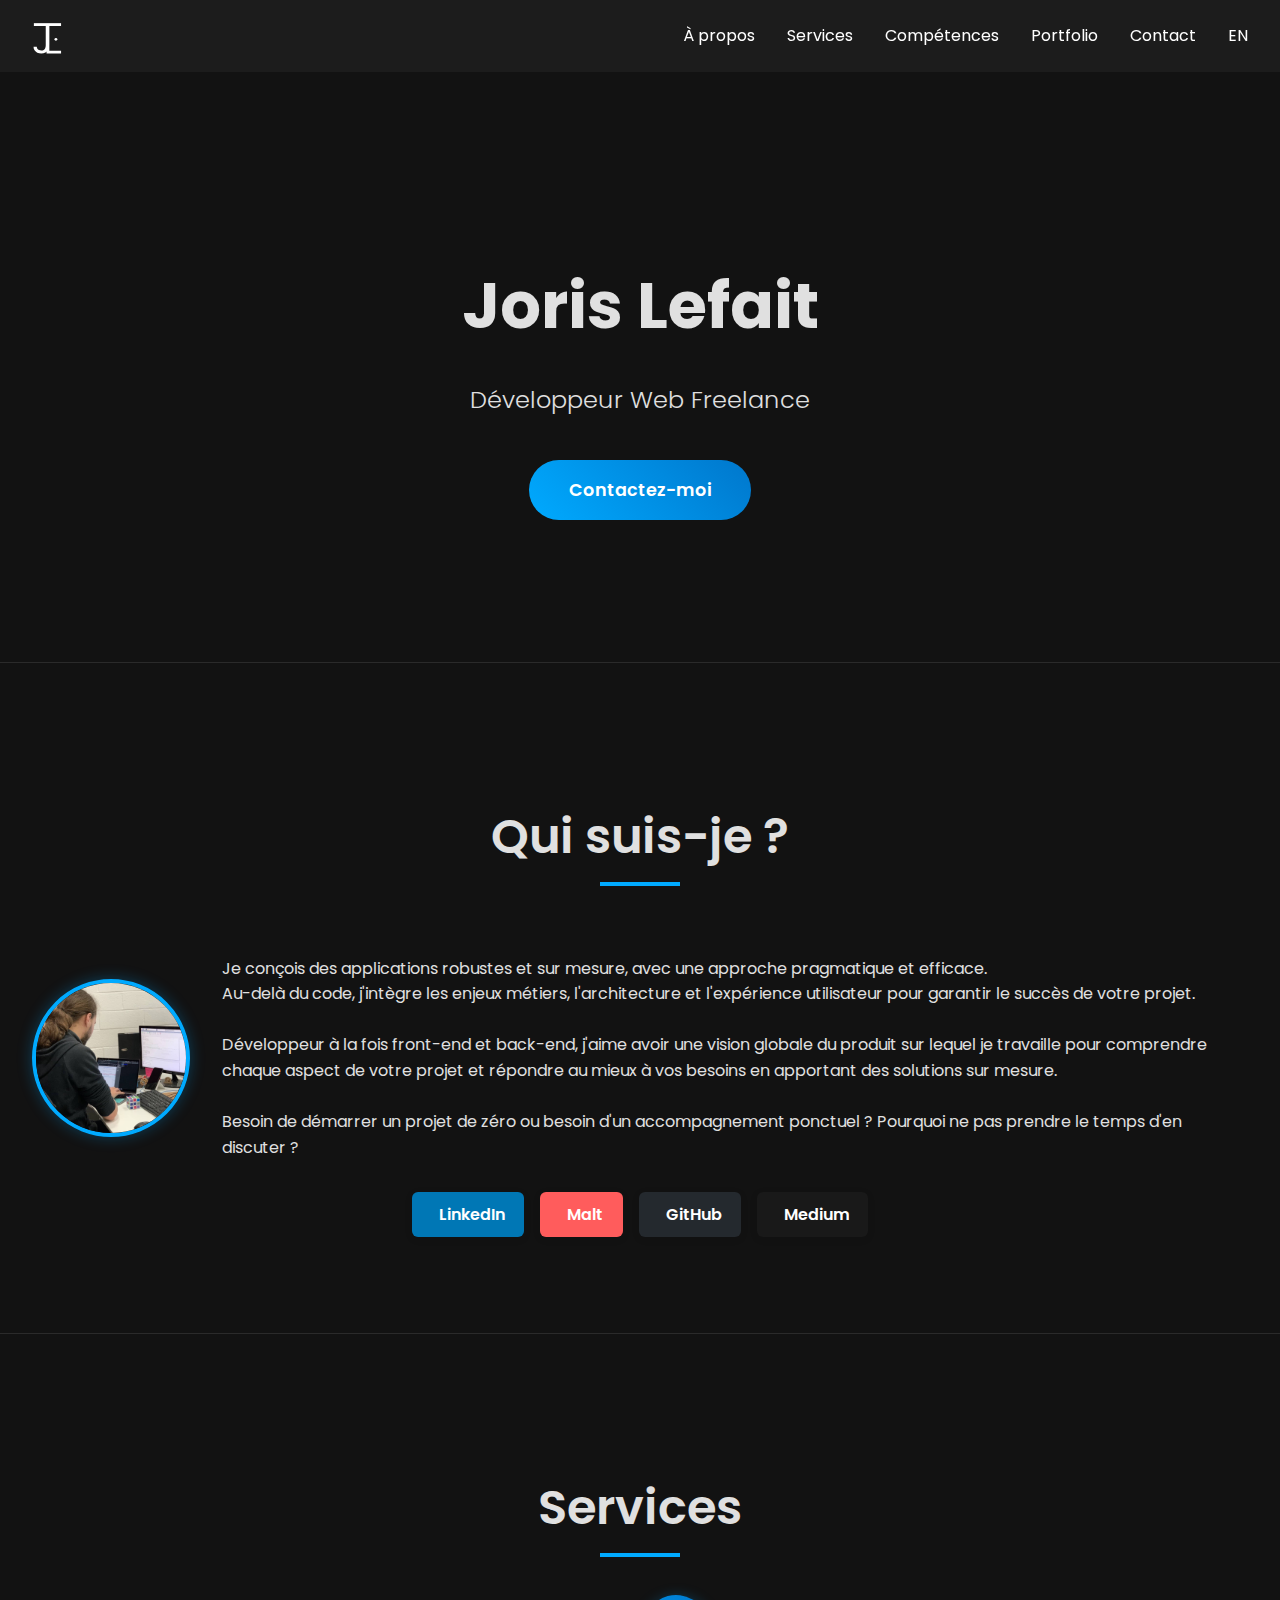
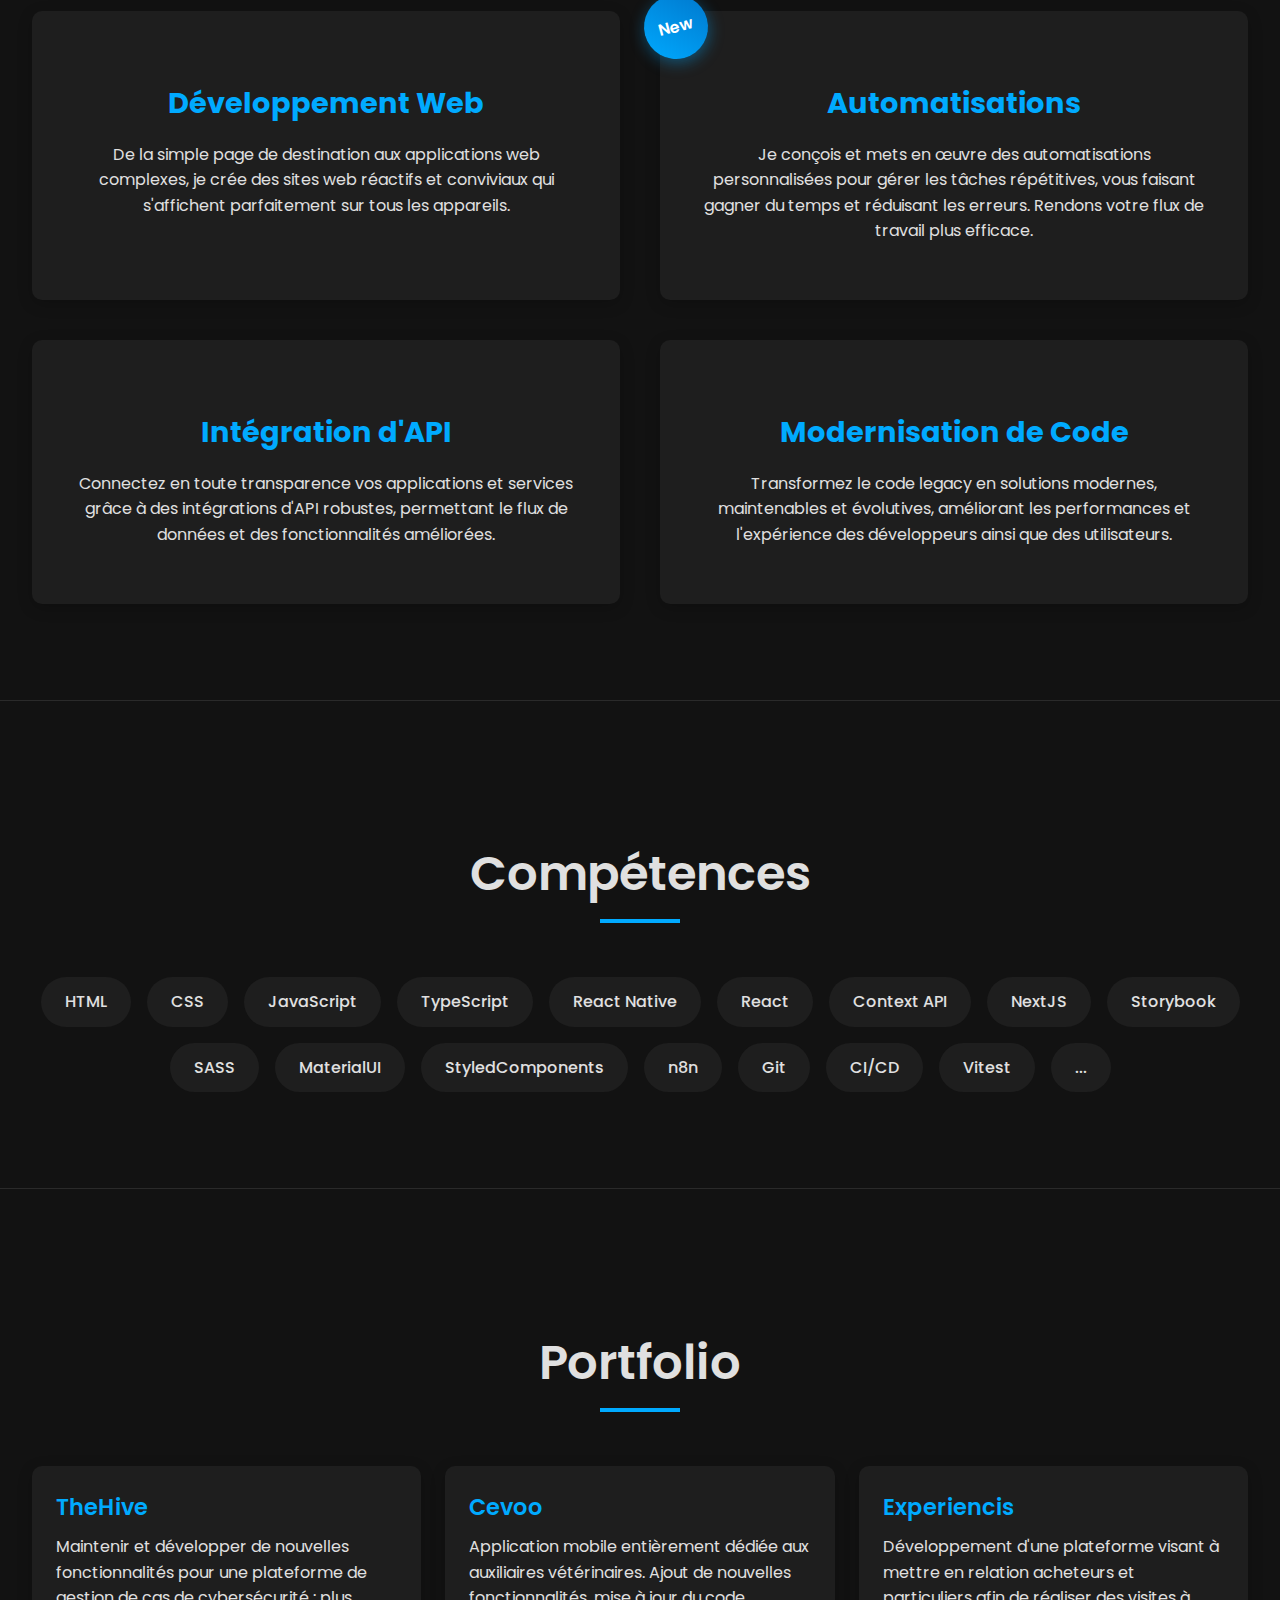
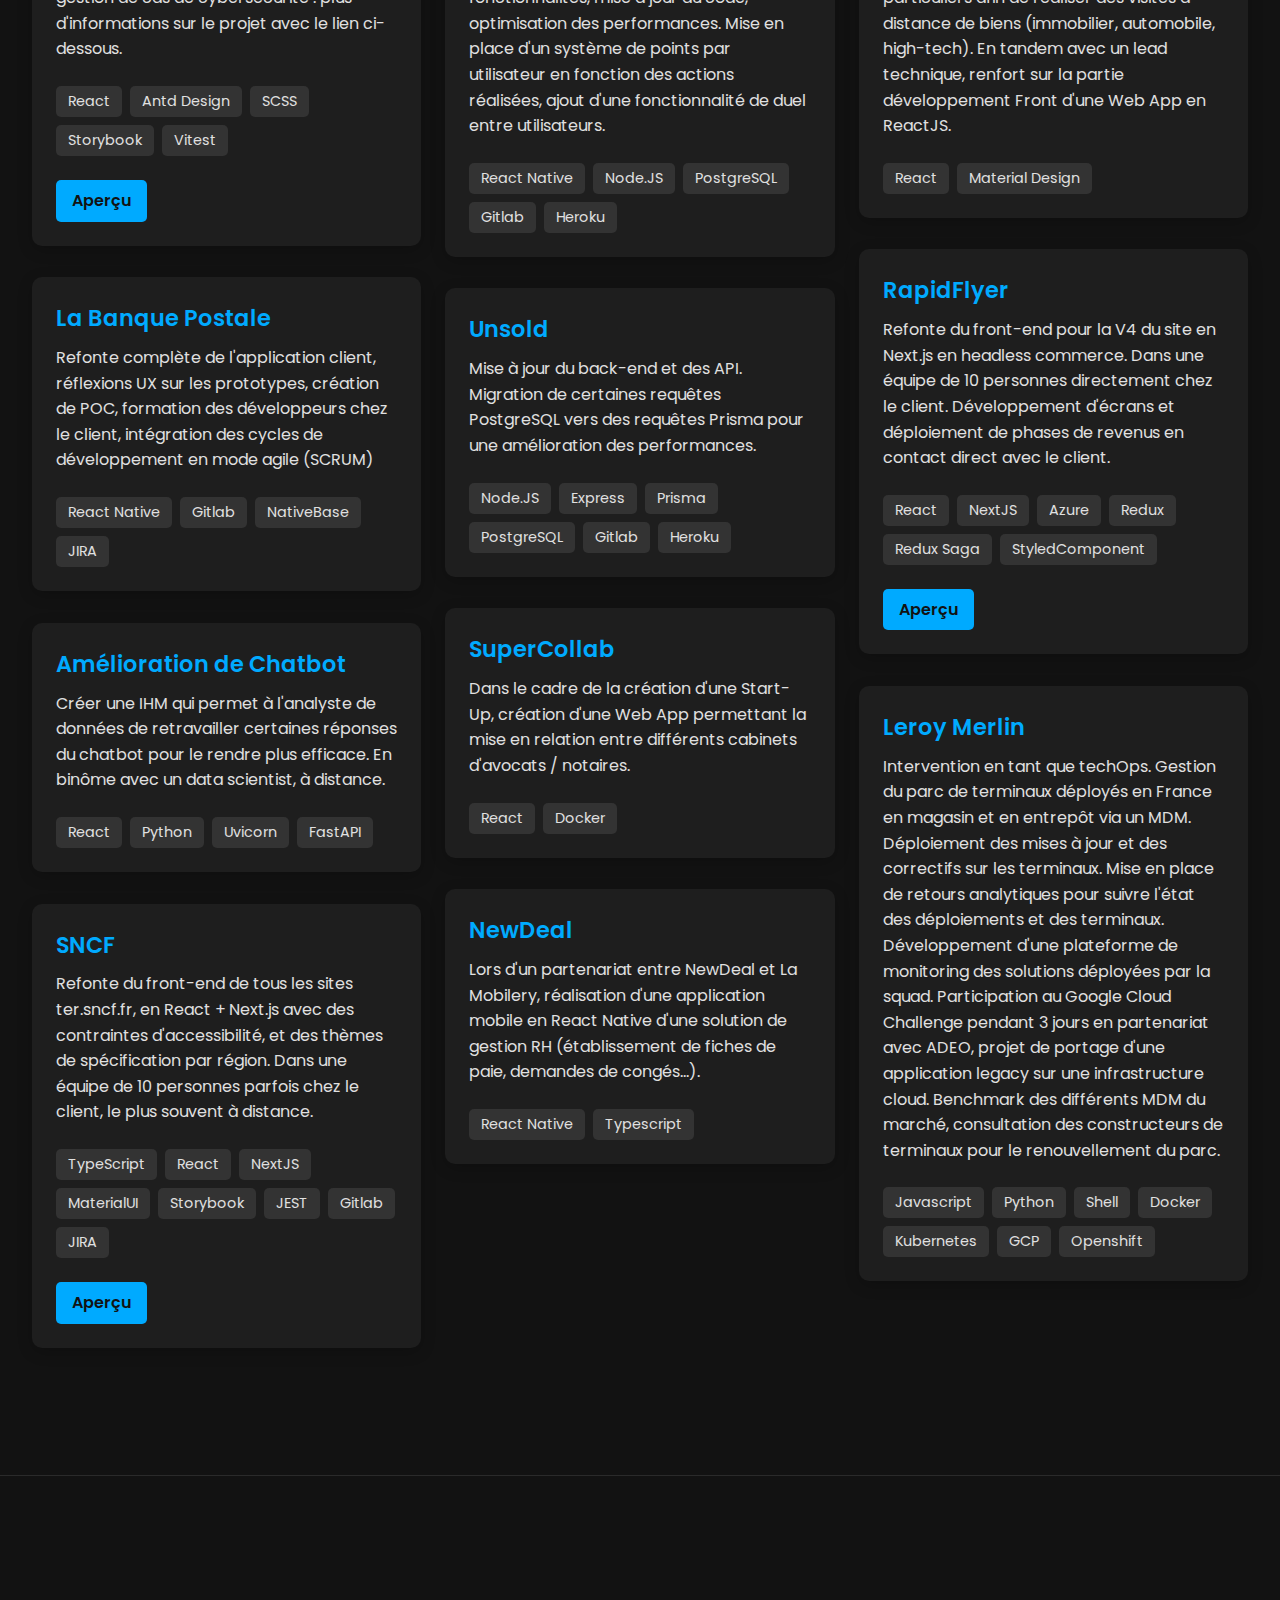
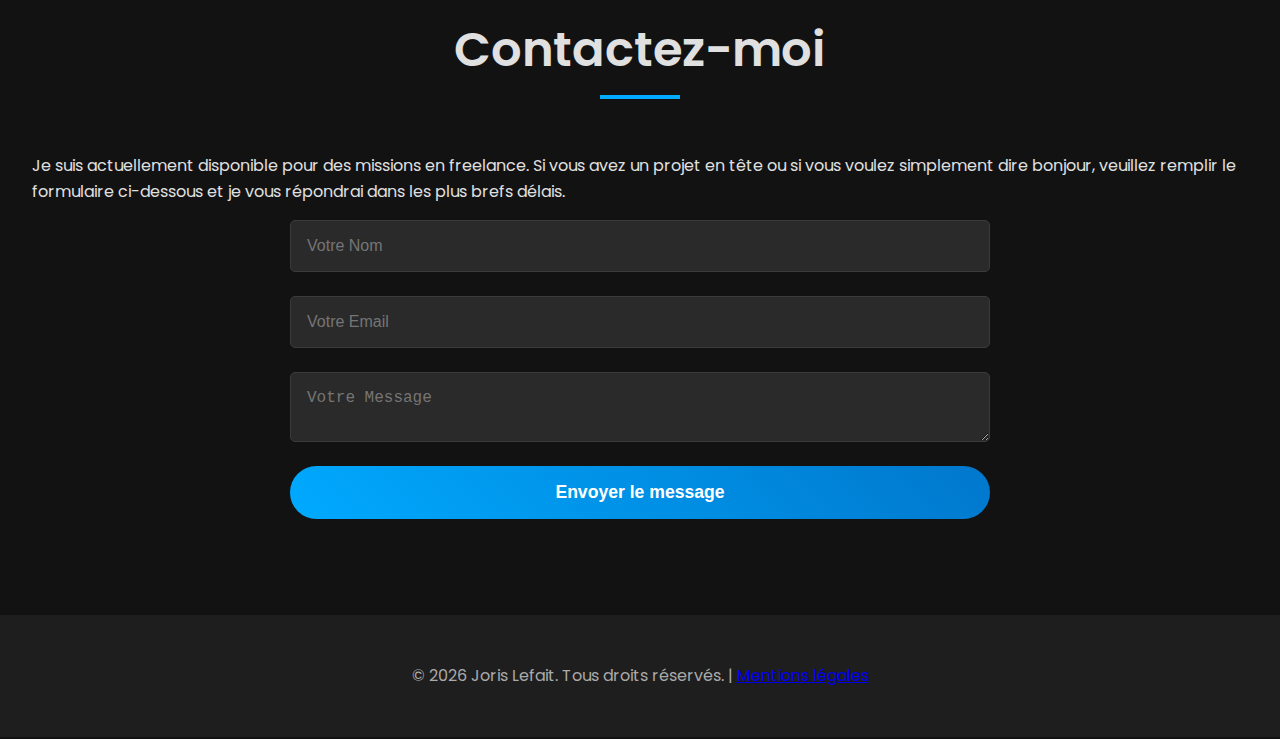
<file: index.html>
<!doctype html>
<html lang="fr">
  <head>
    <meta charset="UTF-8" />
    <meta name="viewport" content="width=device-width, initial-scale=1.0" />
    <meta
      name="description"
      content="Joris Lefait est un développeur web freelance et consultant en automatisation, qui crée des sites web fonctionnels et optimise les processus métier avec du code propre et des solutions efficaces."
    />
    <meta
      property="og:title"
      content="Joris Lefait - Développeur Web & Consultant en Automatisation"
    />
    <meta
      property="og:description"
      content="Joris Lefait est un développeur web freelance et consultant en automatisation, qui crée des sites web fonctionnels et optimise les processus métier avec du code propre et des solutions efficaces."
    />
    <meta
      property="og:image"
      content="https://www.jorislefait.com/assets/JL-black.svg"
    />
    <meta property="og:url" content="https://www.jorislefait.com/fr.html" />
    <meta property="og:type" content="website" />
    <meta name="twitter:card" content="summary_large_image" />
    <meta
      name="twitter:title"
      content="Joris Lefait - Développeur Web & Consultant en Automatisation"
    />
    <meta
      name="twitter:description"
      content="Joris Lefait est un développeur web freelance et consultant en automatisation, qui crée des sites web fonctionnels et optimise les processus métier avec du code propre et des solutions efficaces."
    />
    <meta
      name="twitter:image"
      content="https://www.jorislefait.com/assets/JL-black.svg"
    />
    <link rel="icon" href="assets/JL-white.svg" type="image/svg+xml" />
    <title>Joris Lefait - Développeur Web & Consultant en Automatisation</title>
    <link rel="stylesheet" href="style.css" />
    <link
      rel="stylesheet"
      href="https://cdnjs.cloudflare.com/ajax/libs/font-awesome/6.0.0-beta3/css/all.min.css"
      integrity="sha512-Fo3rlrZj/k7ujTnHg4CGR2D7kSs0v4LLanw2qksYuRlEzO+tcaEPQogQ0KaoGN26/zrn20ImR1DfuLWnOo7aBA=="
      crossorigin="anonymous"
      referrerpolicy="no-referrer"
    />
  </head>
  <body>
    <header>
      <nav>
        <div class="logo">
          <a href="#hero"
            ><img src="assets/JL-white.svg" alt="Logo Joris Lefait"
          /></a>
        </div>
        <button class="burger-menu" id="burger-menu" aria-label="Menu">
          <i class="fas fa-bars"></i>
        </button>
        <ul class="nav-links" id="nav-links">
          <li><a href="#about">À propos</a></li>
          <li><a href="#services">Services</a></li>
          <li><a href="#skills">Compétences</a></li>
          <li><a href="#portfolio">Portfolio</a></li>
          <li><a href="#contact">Contact</a></li>
          <li><a href="en.html">EN</a></li>
        </ul>
      </nav>
    </header>

    <main>
      <section id="hero">
        <div class="hero-content">
          <h1>Joris Lefait</h1>
          <p>Développeur Web Freelance</p>
          <a href="#contact" class="cta-button">Contactez-moi</a>
        </div>
      </section>

      <section id="about">
        <h2>Qui suis-je ?</h2>
        <div class="about-content">
          <img
            src="assets/profile-picture.jpg"
            alt="Avatar Joris Lefait"
            class="avatar"
          />
          <p>
            Je conçois des applications robustes et sur mesure, avec une
            approche pragmatique et efficace. <br />
            Au-delà du code, j'intègre les enjeux métiers, l'architecture et
            l'expérience utilisateur pour garantir le succès de votre projet.
            <br /><br />
            Développeur à la fois front-end et back-end, j'aime avoir une vision
            globale du produit sur lequel je travaille pour comprendre chaque
            aspect de votre projet et répondre au mieux à vos besoins en
            apportant des solutions sur mesure. <br /><br />
            Besoin de démarrer un projet de zéro ou besoin d'un accompagnement
            ponctuel ? Pourquoi ne pas prendre le temps d'en discuter ?
          </p>
        </div>
        <div class="about-social">
          <a
            href="https://www.linkedin.com/in/joris-lefait/"
            target="_blank"
            class="social-btn linkedin"
          >
            <i class="fab fa-linkedin"></i> LinkedIn
          </a>
          <a
            href="https://www.malt.fr/profile/jorislefait"
            target="_blank"
            class="social-btn malt"
          >
            <i class="fas fa-globe"></i> Malt
          </a>
          <a
            href="https://github.com/Joris-Lft"
            target="_blank"
            class="social-btn github"
          >
            <i class="fab fa-github"></i> GitHub
          </a>
          <a
            href="https://medium.com/@joris.l"
            target="_blank"
            class="social-btn medium"
          >
            <i class="fab fa-medium"></i> Medium
          </a>
        </div>
      </section>

      <section id="services">
        <h2>Services</h2>
        <div class="service-container">
          <div class="service-box">
            <i class="fas fa-laptop-code service-icon"></i>
            <h3>Développement Web</h3>
            <p>
              De la simple page de destination aux applications web complexes,
              je crée des sites web réactifs et conviviaux qui s'affichent
              parfaitement sur tous les appareils.
            </p>
          </div>
          <div class="service-box">
            <span class="badge">New</span>
            <i class="fas fa-robot service-icon"></i>
            <h3>Automatisations</h3>
            <p>
              Je conçois et mets en œuvre des automatisations personnalisées
              pour gérer les tâches répétitives, vous faisant gagner du temps et
              réduisant les erreurs. Rendons votre flux de travail plus
              efficace.
            </p>
          </div>
          <div class="service-box">
            <i class="fas fa-plug service-icon"></i>
            <h3>Intégration d'API</h3>
            <p>
              Connectez en toute transparence vos applications et services grâce
              à des intégrations d'API robustes, permettant le flux de données
              et des fonctionnalités améliorées.
            </p>
          </div>
          <div class="service-box">
            <i class="fas fa-sync-alt service-icon"></i>
            <h3>Modernisation de Code</h3>
            <p>
              Transformez le code legacy en solutions modernes, maintenables et
              évolutives, améliorant les performances et l'expérience des
              développeurs ainsi que des utilisateurs.
            </p>
          </div>
        </div>
      </section>

      <section id="skills">
        <h2>Compétences</h2>
        <div class="skills-container">
          <div class="skill-box">HTML</div>
          <div class="skill-box">CSS</div>
          <div class="skill-box">JavaScript</div>
          <div class="skill-box">TypeScript</div>
          <div class="skill-box">React Native</div>
          <div class="skill-box">React</div>
          <div class="skill-box">Context API</div>
          <div class="skill-box">NextJS</div>
          <div class="skill-box">Storybook</div>
          <div class="skill-box">SASS</div>
          <div class="skill-box">MaterialUI</div>
          <div class="skill-box">StyledComponents</div>
          <div class="skill-box">n8n</div>
          <div class="skill-box">Git</div>
          <div class="skill-box">CI/CD</div>
          <div class="skill-box">Vitest</div>
          <div class="skill-box">...</div>
        </div>
      </section>

      <section id="portfolio">
        <h2>Portfolio</h2>
        <div class="portfolio-grid">
          <div class="portfolio-item">
            <h3>TheHive</h3>
            <p>
              Maintenir et développer de nouvelles fonctionnalités pour une
              plateforme de gestion de cas de cybersécurité : plus
              d'informations sur le projet avec le lien ci-dessous.
            </p>
            <div class="stack">
              <span>React</span><span>Antd Design</span><span>SCSS</span
              ><span>Storybook</span><span>Vitest</span>
            </div>
            <a
              href="https://thehive-project.org"
              target="_blank"
              rel="noopener noreferrer"
              class="live-preview"
              >Aperçu</a
            >
          </div>
          <div class="portfolio-item">
            <h3>La Banque Postale</h3>
            <p>
              Refonte complète de l'application client, réflexions UX sur les
              prototypes, création de POC, formation des développeurs chez le
              client, intégration des cycles de développement en mode agile
              (SCRUM)
            </p>
            <div class="stack">
              <span>React Native</span><span>Gitlab</span><span>NativeBase</span
              ><span>JIRA</span>
            </div>
          </div>
          <div class="portfolio-item">
            <h3>Amélioration de Chatbot</h3>
            <p>
              Créer une IHM qui permet à l'analyste de données de retravailler
              certaines réponses du chatbot pour le rendre plus efficace. En
              binôme avec un data scientist, à distance.
            </p>
            <div class="stack">
              <span>React</span><span>Python</span><span>Uvicorn</span
              ><span>FastAPI</span>
            </div>
          </div>
          <div class="portfolio-item">
            <h3>SNCF</h3>
            <p>
              Refonte du front-end de tous les sites ter.sncf.fr, en React +
              Next.js avec des contraintes d'accessibilité, et des thèmes de
              spécification par région. Dans une équipe de 10 personnes parfois
              chez le client, le plus souvent à distance.
            </p>
            <div class="stack">
              <span>TypeScript</span><span>React</span><span>NextJS</span
              ><span>MaterialUI</span><span>Storybook</span><span>JEST</span
              ><span>Gitlab</span><span>JIRA</span>
            </div>
            <a
              href="https://m.ter.sncf.com/hauts-de-france"
              target="_blank"
              rel="noopener noreferrer"
              class="live-preview"
              >Aperçu</a
            >
          </div>
          <div class="portfolio-item">
            <h3>Cevoo</h3>
            <p>
              Application mobile entièrement dédiée aux auxiliaires
              vétérinaires. Ajout de nouvelles fonctionnalités, mise à jour du
              code, optimisation des performances. Mise en place d'un système de
              points par utilisateur en fonction des actions réalisées, ajout
              d'une fonctionnalité de duel entre utilisateurs.
            </p>
            <div class="stack">
              <span>React Native</span><span>Node.JS</span
              ><span>PostgreSQL</span><span>Gitlab</span><span>Heroku</span>
            </div>
          </div>
          <div class="portfolio-item">
            <h3>Unsold</h3>
            <p>
              Mise à jour du back-end et des API. Migration de certaines
              requêtes PostgreSQL vers des requêtes Prisma pour une amélioration
              des performances.
            </p>
            <div class="stack">
              <span>Node.JS</span><span>Express</span><span>Prisma</span
              ><span>PostgreSQL</span><span>Gitlab</span><span>Heroku</span>
            </div>
          </div>
          <div class="portfolio-item">
            <h3>SuperCollab</h3>
            <p>
              Dans le cadre de la création d'une Start-Up, création d'une Web
              App permettant la mise en relation entre différents cabinets
              d'avocats / notaires.
            </p>
            <div class="stack"><span>React</span><span>Docker</span></div>
          </div>
          <div class="portfolio-item">
            <h3>NewDeal</h3>
            <p>
              Lors d'un partenariat entre NewDeal et La Mobilery, réalisation
              d'une application mobile en React Native d'une solution de gestion
              RH (établissement de fiches de paie, demandes de congés...).
            </p>
            <div class="stack">
              <span>React Native</span><span>Typescript</span>
            </div>
          </div>
          <div class="portfolio-item">
            <h3>Experiencis</h3>
            <p>
              Développement d'une plateforme visant à mettre en relation
              acheteurs et particuliers afin de réaliser des visites à distance
              de biens (immobilier, automobile, high-tech). En tandem avec un
              lead technique, renfort sur la partie développement Front d'une
              Web App en ReactJS.
            </p>
            <div class="stack">
              <span>React</span><span>Material Design</span>
            </div>
          </div>
          <div class="portfolio-item">
            <h3>RapidFlyer</h3>
            <p>
              Refonte du front-end pour la V4 du site en Next.js en headless
              commerce. Dans une équipe de 10 personnes directement chez le
              client. Développement d'écrans et déploiement de phases de revenus
              en contact direct avec le client.
            </p>
            <div class="stack">
              <span>React</span><span>NextJS</span><span>Azure</span
              ><span>Redux</span><span>Redux Saga</span
              ><span>StyledComponent</span>
            </div>
            <a
              href="https://www.rapid-flyer.com/"
              target="_blank"
              rel="noopener noreferrer"
              class="live-preview"
              >Aperçu</a
            >
          </div>
          <div class="portfolio-item">
            <h3>Leroy Merlin</h3>
            <p>
              Intervention en tant que techOps. Gestion du parc de terminaux
              déployés en France en magasin et en entrepôt via un MDM.
              Déploiement des mises à jour et des correctifs sur les terminaux.
              Mise en place de retours analytiques pour suivre l'état des
              déploiements et des terminaux. Développement d'une plateforme de
              monitoring des solutions déployées par la squad. Participation au
              Google Cloud Challenge pendant 3 jours en partenariat avec ADEO,
              projet de portage d'une application legacy sur une infrastructure
              cloud. Benchmark des différents MDM du marché, consultation des
              constructeurs de terminaux pour le renouvellement du parc.
            </p>
            <div class="stack">
              <span>Javascript</span><span>Python</span><span>Shell</span
              ><span>Docker</span><span>Kubernetes</span><span>GCP</span
              ><span>Openshift</span>
            </div>
          </div>
        </div>
      </section>

      <section id="contact">
        <h2>Contactez-moi</h2>
        <p>
          Je suis actuellement disponible pour des missions en freelance. Si
          vous avez un projet en tête ou si vous voulez simplement dire bonjour,
          veuillez remplir le formulaire ci-dessous et je vous répondrai dans
          les plus brefs délais.
        </p>
        <form
          id="contact-form"
          action="https://formspree.io/f/mrblerek"
          method="POST"
        >
          <input type="text" name="name" placeholder="Votre Nom" required />
          <input type="email" name="email" placeholder="Votre Email" required />
          <textarea
            name="message"
            placeholder="Votre Message"
            required
          ></textarea>
          <button type="submit">Envoyer le message</button>
        </form>
      </section>
    </main>

    <footer>
      <p>
        &copy; <span id="year"></span> Joris Lefait. Tous droits réservés. |
        <a href="legal_fr.html">Mentions légales</a>
      </p>
    </footer>

    <script src="script.js"></script>
  </body>
</html>
</file>
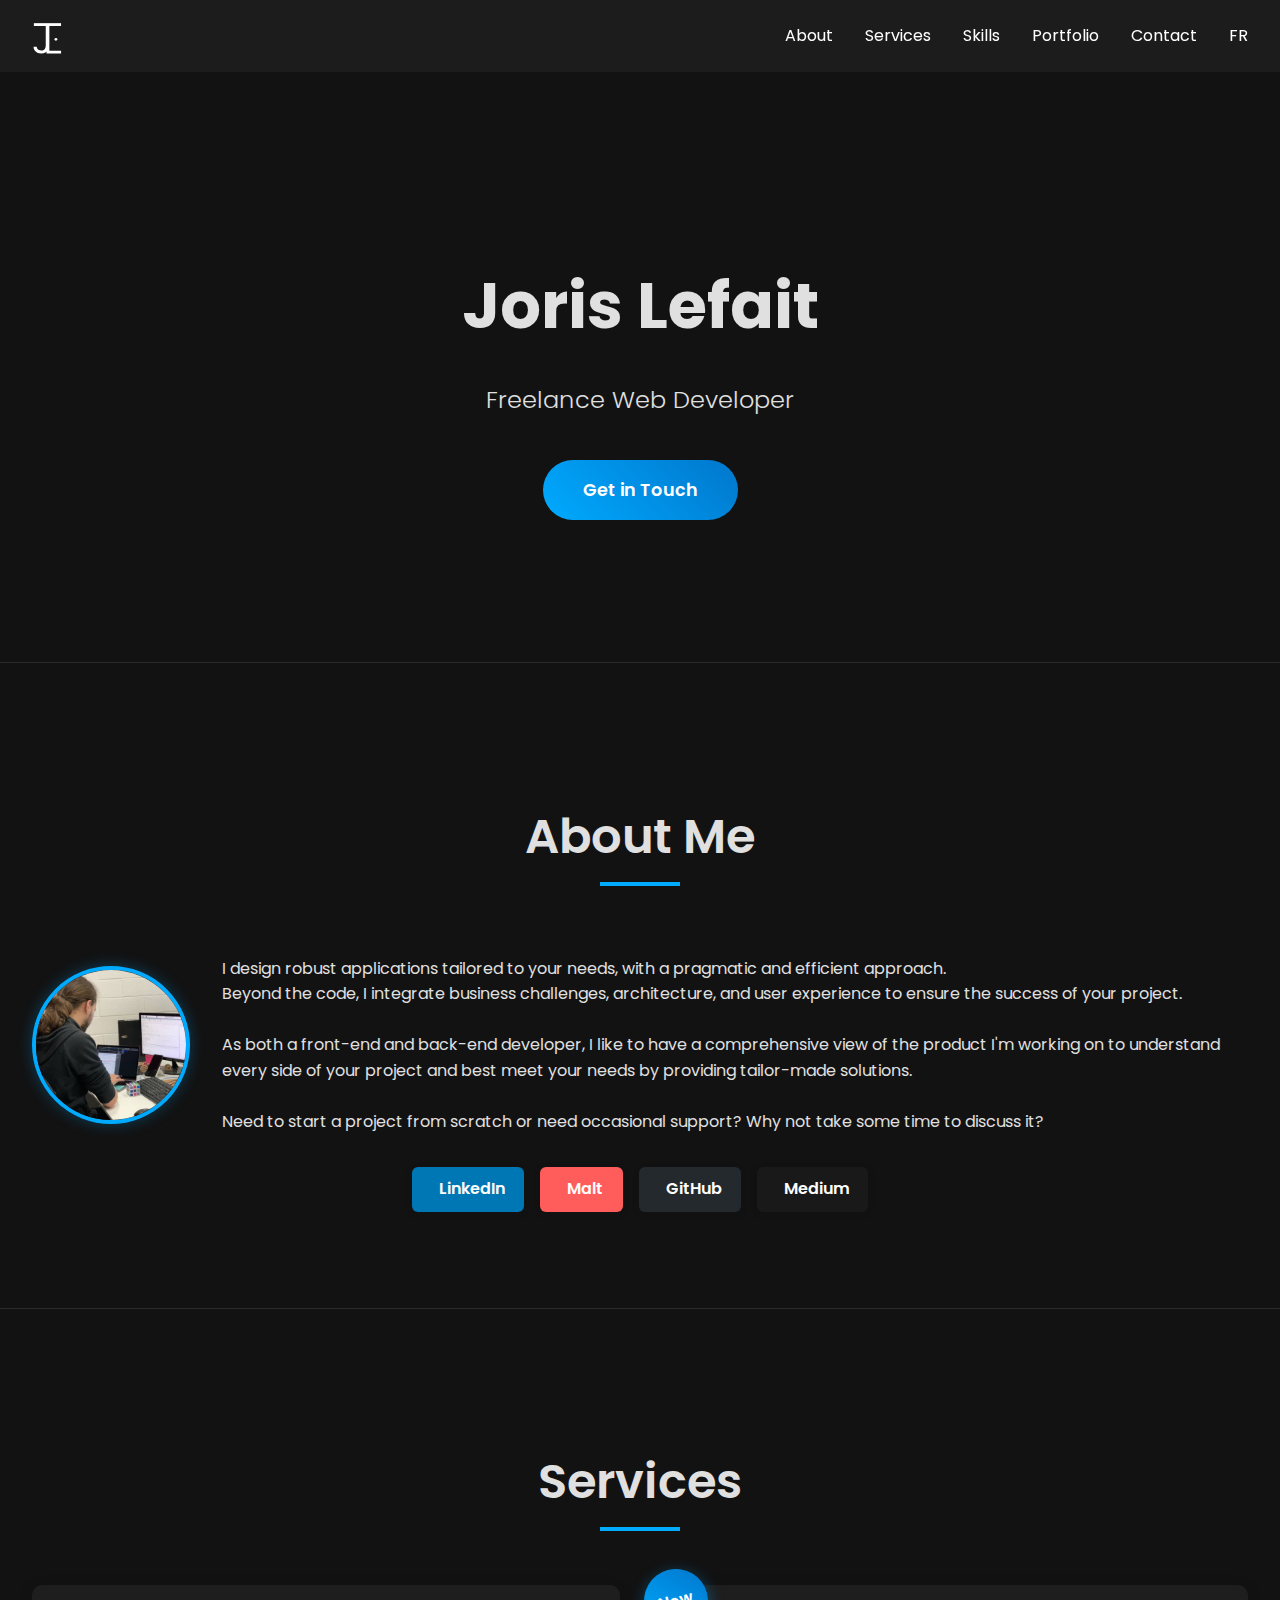
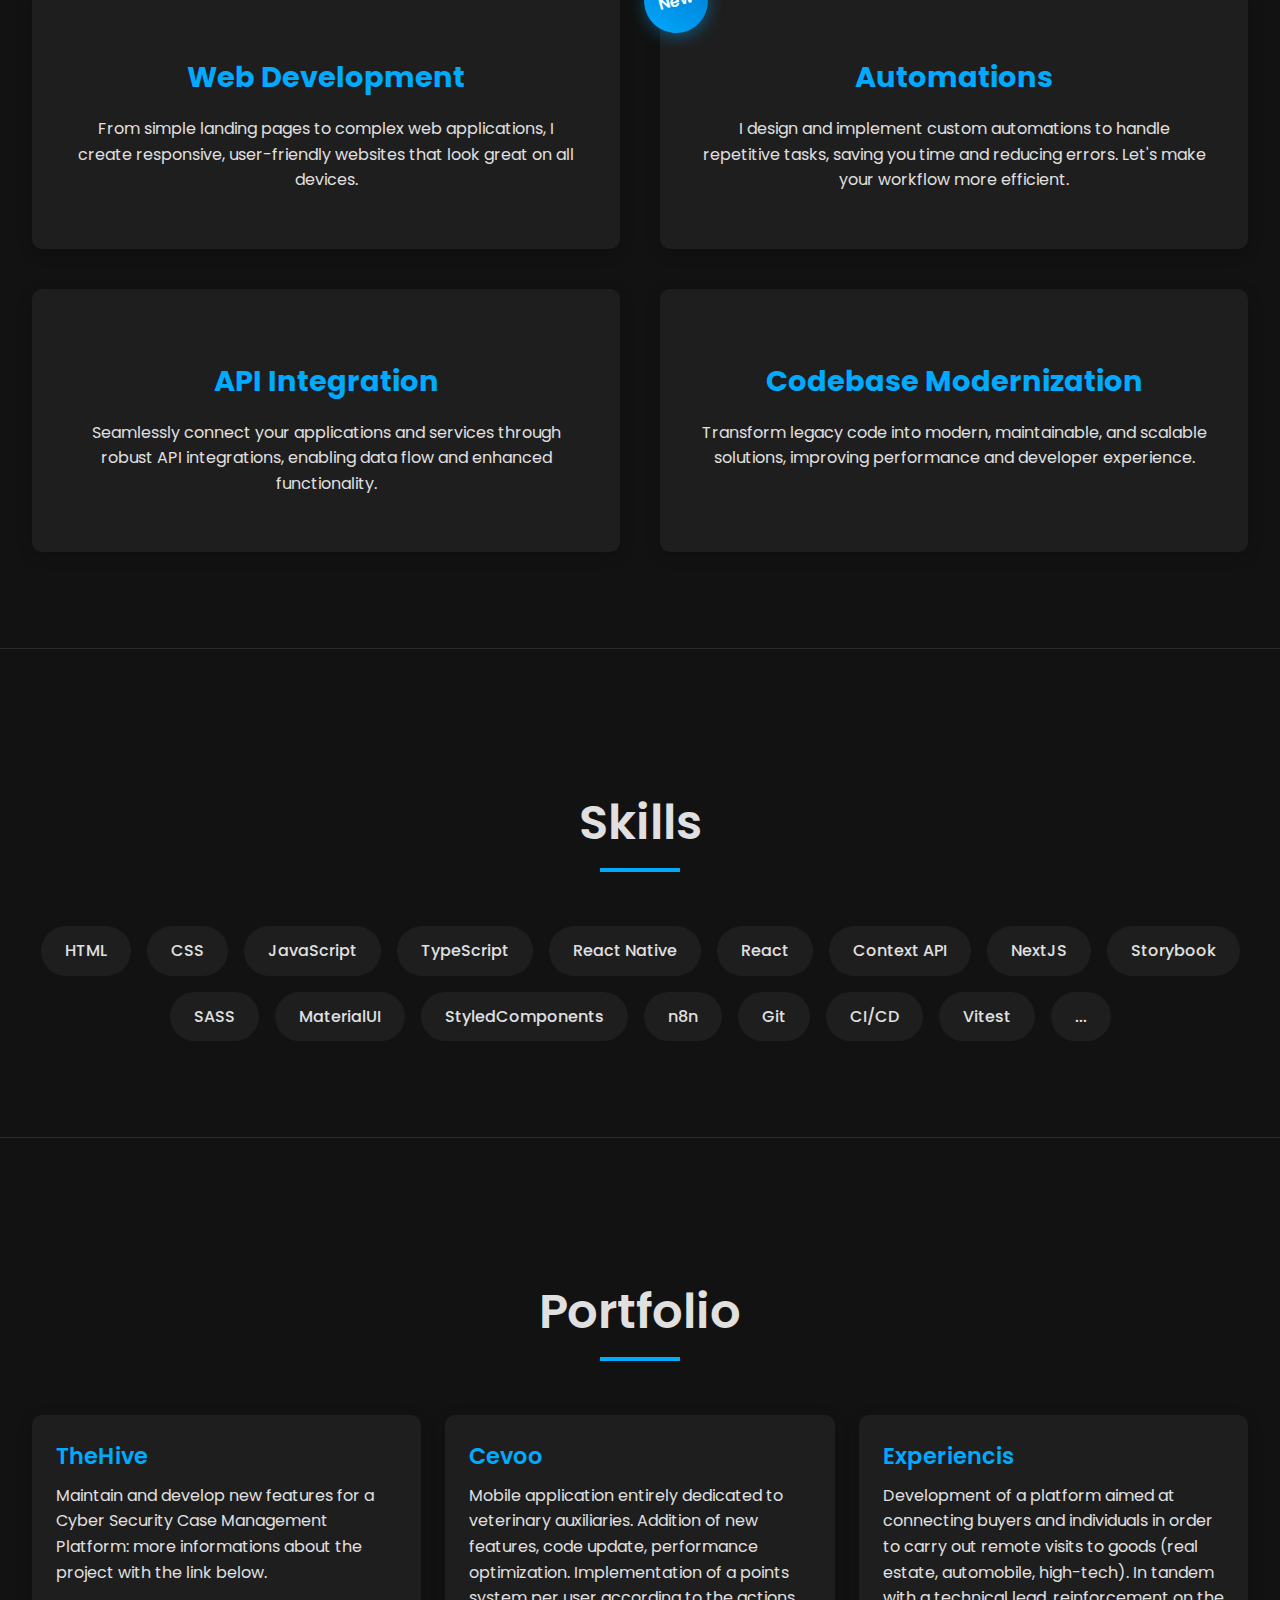
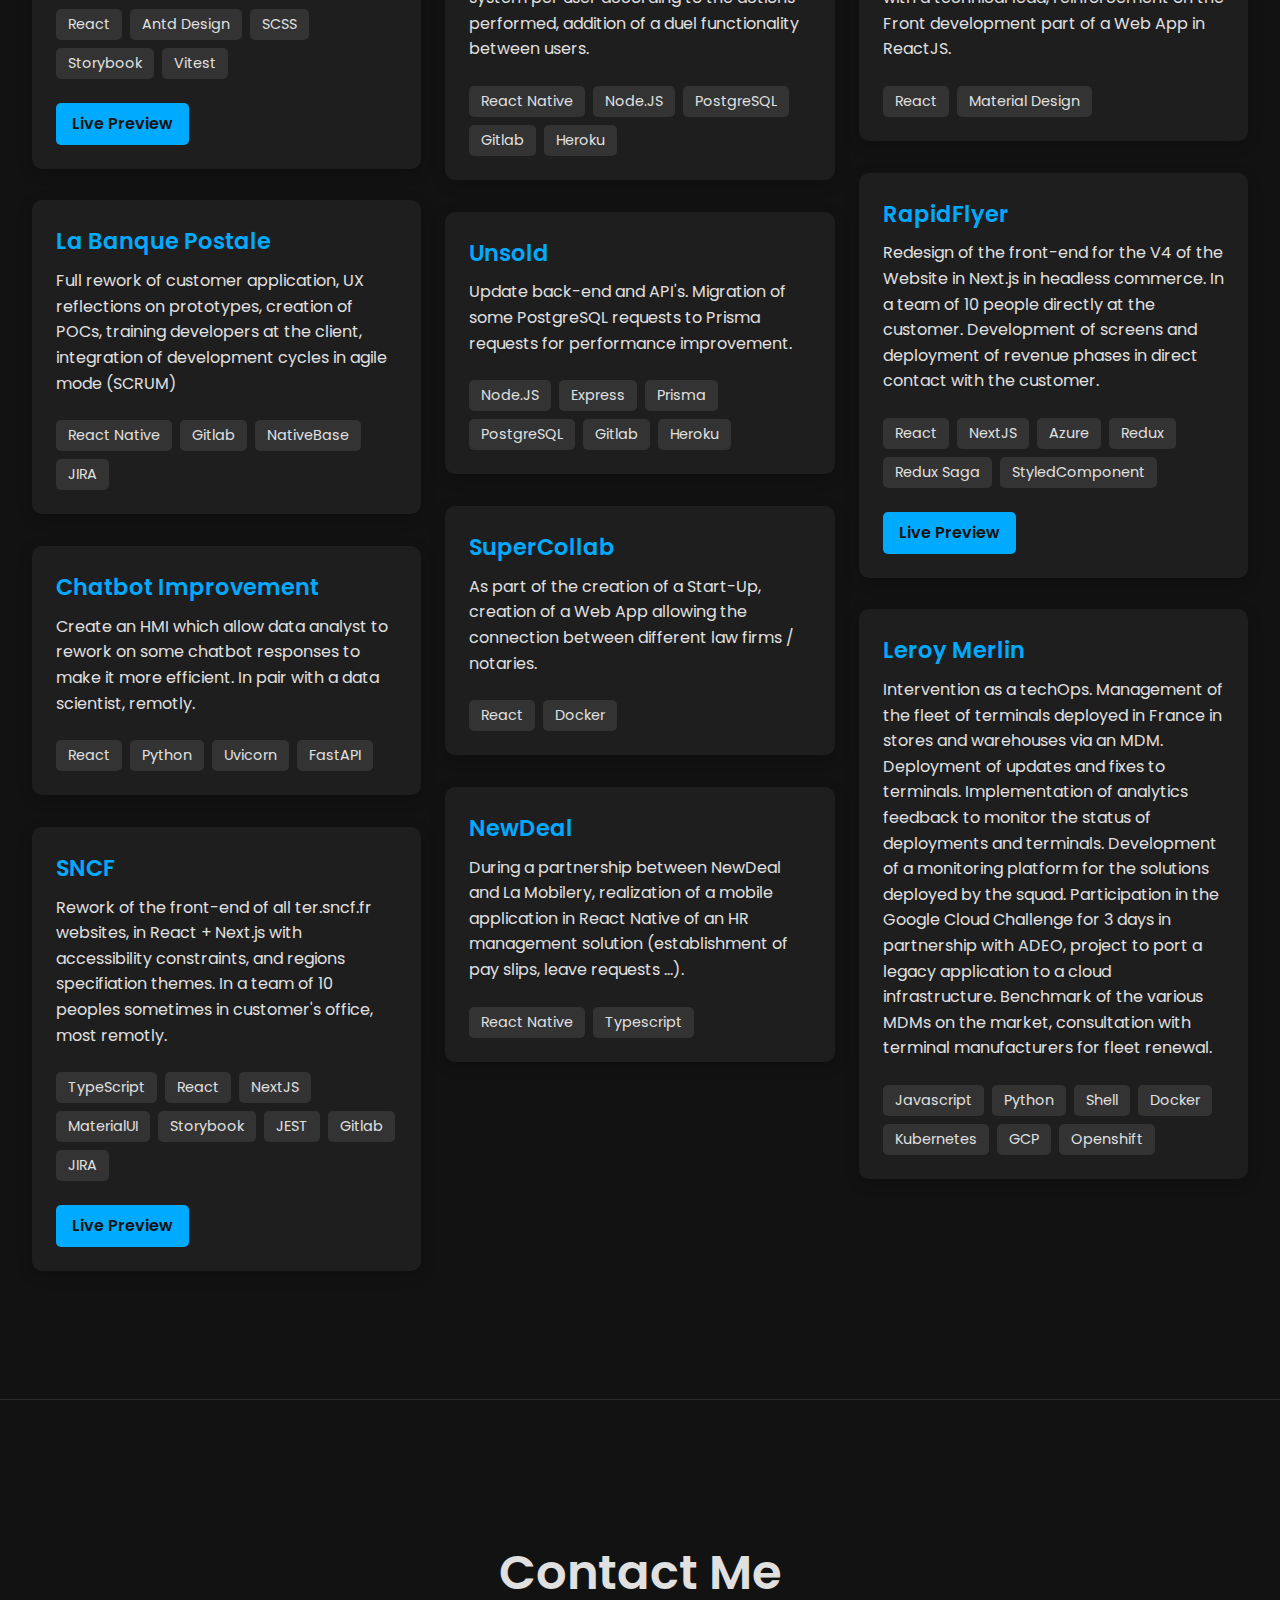
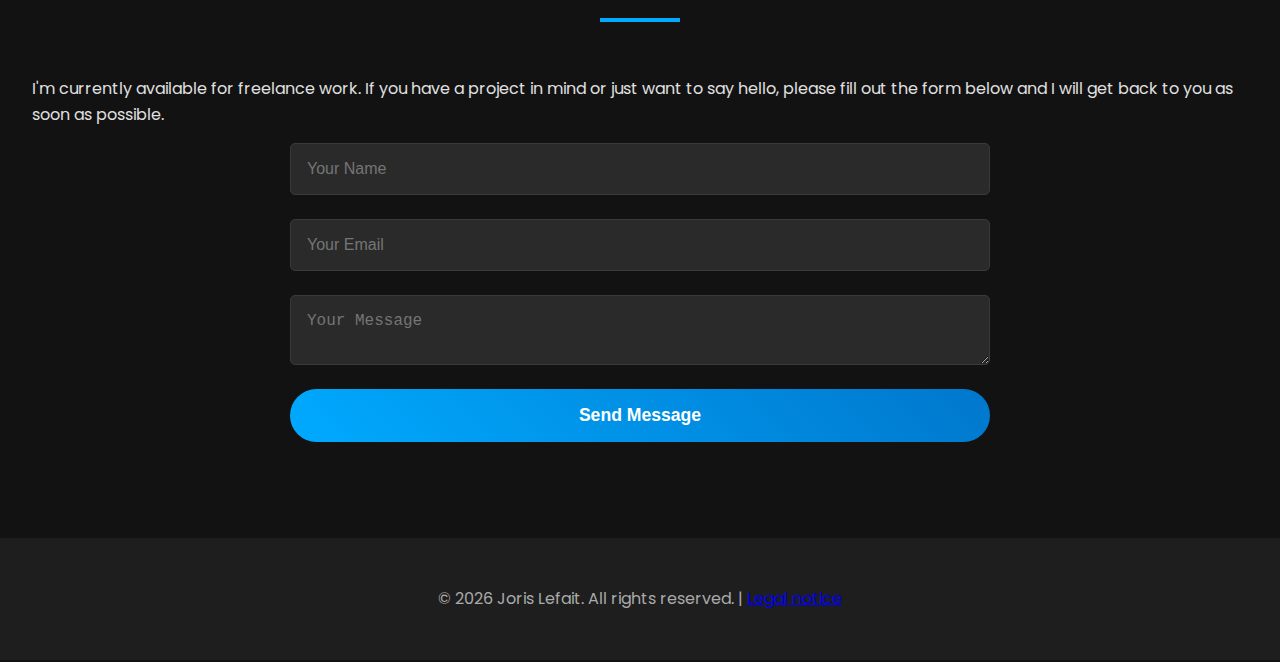
<file: en.html>
<!DOCTYPE html>
<html lang="en">
  <head>
    <meta charset="UTF-8" />
    <meta name="viewport" content="width=device-width, initial-scale=1.0" />
    <meta
      name="description"
      content="Joris Lefait is a freelance web developer and automation consultant, building functional websites and streamlining business processes with clean code and efficient solutions."
    />
    <meta
      property="og:title"
      content="Joris Lefait - Web Developer & Automation Consultant"
    />
    <meta
      property="og:description"
      content="Joris Lefait is a freelance web developer and automation consultant, building functional websites and streamlining business processes with clean code and efficient solutions."
    />
    <meta
      property="og:image"
      content="https://www.jorislefait.com/assets/JL-black.svg"
    />
    <meta property="og:url" content="https://www.jorislefait.com/en.html" />
    <meta property="og:type" content="website" />
    <meta name="twitter:card" content="summary_large_image" />
    <meta
      name="twitter:title"
      content="Joris Lefait - Web Developer & Automation Consultant"
    />
    <meta
      name="twitter:description"
      content="Joris Lefait is a freelance web developer and automation consultant, building functional websites and streamlining business processes with clean code and efficient solutions."
    />
    <meta
      name="twitter:image"
      content="https://www.jorislefait.com/assets/JL-black.svg"
    />
    <link rel="icon" href="assets/JL-white.svg" type="image/svg+xml" />
    <title>Joris Lefait - Web Developer & Automation Consultant</title>
    <link rel="stylesheet" href="style.css" />
    <link
      rel="stylesheet"
      href="https://cdnjs.cloudflare.com/ajax/libs/font-awesome/6.0.0-beta3/css/all.min.css"
      integrity="sha512-Fo3rlrZj/k7ujTnHg4CGR2D7kSs0v4LLanw2qksYuRlEzO+tcaEPQogQ0KaoGN26/zrn20ImR1DfuLWnOo7aBA=="
      crossorigin="anonymous"
      referrerpolicy="no-referrer"
    />
  </head>
  <body>
    <header>
      <nav>
        <div class="logo">
          <a href="en.html#hero"
            ><img src="assets/JL-white.svg" alt="Joris Lefait Logo"
          /></a>
        </div>
        <button class="burger-menu" id="burger-menu" aria-label="Menu">
          <i class="fas fa-bars"></i>
        </button>
        <ul class="nav-links" id="nav-links">
          <li><a href="#about">About</a></li>
          <li><a href="#services">Services</a></li>
          <li><a href="#skills">Skills</a></li>
          <li><a href="#portfolio">Portfolio</a></li>
          <li><a href="#contact">Contact</a></li>
          <li><a href="index.html">FR</a></li>
        </ul>
      </nav>
    </header>

    <main>
      <section id="hero">
        <div class="hero-content">
          <h1>Joris Lefait</h1>
          <p>Freelance Web Developer</p>
          <a href="#contact" class="cta-button">Get in Touch</a>
        </div>
      </section>

      <section id="about">
        <h2>About Me</h2>
        <div class="about-content">
          <img
            src="assets/profile-picture.jpg"
            alt="Joris Lefait Avatar"
            class="avatar"
          />
          <p>
            I design robust applications tailored to your needs, with a
            pragmatic and efficient approach. <br />
            Beyond the code, I integrate business challenges, architecture, and
            user experience to ensure the success of your project. <br /><br />
            As both a front-end and back-end developer, I like to have a
            comprehensive view of the product I'm working on to understand every
            side of your project and best meet your needs by providing
            tailor-made solutions. <br /><br />
            Need to start a project from scratch or need occasional support? Why
            not take some time to discuss it?
          </p>
        </div>
        <div class="about-social">
          <a
            href="https://www.linkedin.com/in/joris-lefait/"
            target="_blank"
            class="social-btn linkedin"
          >
            <i class="fab fa-linkedin"></i> LinkedIn
          </a>
          <a
            href="https://www.malt.fr/profile/jorislefait"
            target="_blank"
            class="social-btn malt"
          >
            <i class="fas fa-globe"></i> Malt
          </a>
          <a
            href="https://github.com/Joris-Lft"
            target="_blank"
            class="social-btn github"
          >
            <i class="fab fa-github"></i> GitHub
          </a>
          <a
            href="https://medium.com/@joris.l"
            target="_blank"
            class="social-btn medium"
          >
            <i class="fab fa-medium"></i> Medium
          </a>
        </div>
      </section>

      <section id="services">
        <h2>Services</h2>
        <div class="service-container">
          <div class="service-box">
            <i class="fas fa-laptop-code service-icon"></i>
            <h3>Web Development</h3>
            <p>
              From simple landing pages to complex web applications, I create
              responsive, user-friendly websites that look great on all devices.
            </p>
          </div>
          <div class="service-box">
            <span class="badge">New</span>
            <i class="fas fa-robot service-icon"></i>
            <h3>Automations</h3>
            <p>
              I design and implement custom automations to handle repetitive
              tasks, saving you time and reducing errors. Let's make your
              workflow more efficient.
            </p>
          </div>
          <div class="service-box">
            <i class="fas fa-plug service-icon"></i>
            <h3>API Integration</h3>
            <p>
              Seamlessly connect your applications and services through robust
              API integrations, enabling data flow and enhanced functionality.
            </p>
          </div>
          <div class="service-box">
            <i class="fas fa-sync-alt service-icon"></i>
            <h3>Codebase Modernization</h3>
            <p>
              Transform legacy code into modern, maintainable, and scalable
              solutions, improving performance and developer experience.
            </p>
          </div>
        </div>
      </section>

      <section id="skills">
        <h2>Skills</h2>
        <div class="skills-container">
          <div class="skill-box">HTML</div>
          <div class="skill-box">CSS</div>
          <div class="skill-box">JavaScript</div>
          <div class="skill-box">TypeScript</div>
          <div class="skill-box">React Native</div>
          <div class="skill-box">React</div>
          <div class="skill-box">Context API</div>
          <div class="skill-box">NextJS</div>
          <div class="skill-box">Storybook</div>
          <div class="skill-box">SASS</div>
          <div class="skill-box">MaterialUI</div>
          <div class="skill-box">StyledComponents</div>
          <div class="skill-box">n8n</div>
          <div class="skill-box">Git</div>
          <div class="skill-box">CI/CD</div>
          <div class="skill-box">Vitest</div>
          <div class="skill-box">...</div>
        </div>
      </section>

      <section id="portfolio">
        <h2>Portfolio</h2>
        <div class="portfolio-grid">
          <div class="portfolio-item">
            <h3>TheHive</h3>
            <p>
              Maintain and develop new features for a Cyber Security Case
              Management Platform: more informations about the project with the
              link below.
            </p>
            <div class="stack">
              <span>React</span><span>Antd Design</span><span>SCSS</span
              ><span>Storybook</span><span>Vitest</span>
            </div>
            <a
              href="https://thehive-project.org"
              target="_blank"
              rel="noopener noreferrer"
              class="live-preview"
              >Live Preview</a
            >
          </div>
          <div class="portfolio-item">
            <h3>La Banque Postale</h3>
            <p>
              Full rework of customer application, UX reflections on prototypes,
              creation of POCs, training developers at the client, integration
              of development cycles in agile mode (SCRUM)
            </p>
            <div class="stack">
              <span>React Native</span><span>Gitlab</span><span>NativeBase</span
              ><span>JIRA</span>
            </div>
          </div>
          <div class="portfolio-item">
            <h3>Chatbot Improvement</h3>
            <p>
              Create an HMI which allow data analyst to rework on some chatbot
              responses to make it more efficient. In pair with a data
              scientist, remotly.
            </p>
            <div class="stack">
              <span>React</span><span>Python</span><span>Uvicorn</span
              ><span>FastAPI</span>
            </div>
          </div>
          <div class="portfolio-item">
            <h3>SNCF</h3>
            <p>
              Rework of the front-end of all ter.sncf.fr websites, in React +
              Next.js with accessibility constraints, and regions specifiation
              themes. In a team of 10 peoples sometimes in customer's office,
              most remotly.
            </p>
            <div class="stack">
              <span>TypeScript</span><span>React</span><span>NextJS</span
              ><span>MaterialUI</span><span>Storybook</span><span>JEST</span
              ><span>Gitlab</span><span>JIRA</span>
            </div>
            <a
              href="https://m.ter.sncf.com/hauts-de-france"
              target="_blank"
              rel="noopener noreferrer"
              class="live-preview"
              >Live Preview</a
            >
          </div>
          <div class="portfolio-item">
            <h3>Cevoo</h3>
            <p>
              Mobile application entirely dedicated to veterinary auxiliaries.
              Addition of new features, code update, performance optimization.
              Implementation of a points system per user according to the
              actions performed, addition of a duel functionality between users.
            </p>
            <div class="stack">
              <span>React Native</span><span>Node.JS</span
              ><span>PostgreSQL</span><span>Gitlab</span><span>Heroku</span>
            </div>
          </div>
          <div class="portfolio-item">
            <h3>Unsold</h3>
            <p>
              Update back-end and API's. Migration of some PostgreSQL requests
              to Prisma requests for performance improvement.
            </p>
            <div class="stack">
              <span>Node.JS</span><span>Express</span><span>Prisma</span
              ><span>PostgreSQL</span><span>Gitlab</span><span>Heroku</span>
            </div>
          </div>
          <div class="portfolio-item">
            <h3>SuperCollab</h3>
            <p>
              As part of the creation of a Start-Up, creation of a Web App
              allowing the connection between different law firms / notaries.
            </p>
            <div class="stack"><span>React</span><span>Docker</span></div>
          </div>
          <div class="portfolio-item">
            <h3>NewDeal</h3>
            <p>
              During a partnership between NewDeal and La Mobilery, realization
              of a mobile application in React Native of an HR management
              solution (establishment of pay slips, leave requests ...).
            </p>
            <div class="stack">
              <span>React Native</span><span>Typescript</span>
            </div>
          </div>
          <div class="portfolio-item">
            <h3>Experiencis</h3>
            <p>
              Development of a platform aimed at connecting buyers and
              individuals in order to carry out remote visits to goods (real
              estate, automobile, high-tech). In tandem with a technical lead,
              reinforcement on the Front development part of a Web App in
              ReactJS.
            </p>
            <div class="stack">
              <span>React</span><span>Material Design</span>
            </div>
          </div>
          <div class="portfolio-item">
            <h3>RapidFlyer</h3>
            <p>
              Redesign of the front-end for the V4 of the Website in Next.js in
              headless commerce. In a team of 10 people directly at the
              customer. Development of screens and deployment of revenue phases
              in direct contact with the customer.
            </p>
            <div class="stack">
              <span>React</span><span>NextJS</span><span>Azure</span
              ><span>Redux</span><span>Redux Saga</span
              ><span>StyledComponent</span>
            </div>
            <a
              href="https://www.rapid-flyer.com/"
              target="_blank"
              rel="noopener noreferrer"
              class="live-preview"
              >Live Preview</a
            >
          </div>
          <div class="portfolio-item">
            <h3>Leroy Merlin</h3>
            <p>
              Intervention as a techOps. Management of the fleet of terminals
              deployed in France in stores and warehouses via an MDM. Deployment
              of updates and fixes to terminals. Implementation of analytics
              feedback to monitor the status of deployments and terminals.
              Development of a monitoring platform for the solutions deployed by
              the squad. Participation in the Google Cloud Challenge for 3 days
              in partnership with ADEO, project to port a legacy application to
              a cloud infrastructure. Benchmark of the various MDMs on the
              market, consultation with terminal manufacturers for fleet
              renewal.
            </p>
            <div class="stack">
              <span>Javascript</span><span>Python</span><span>Shell</span
              ><span>Docker</span><span>Kubernetes</span><span>GCP</span
              ><span>Openshift</span>
            </div>
          </div>
        </div>
      </section>

      <section id="contact">
        <h2>Contact Me</h2>
        <p>
          I'm currently available for freelance work. If you have a project in
          mind or just want to say hello, please fill out the form below and I
          will get back to you as soon as possible.
        </p>
        <form
          id="contact-form"
          action="https://formspree.io/f/mrblerek"
          method="POST"
        >
          <input type="text" name="name" placeholder="Your Name" required />
          <input type="email" name="email" placeholder="Your Email" required />
          <textarea
            name="message"
            placeholder="Your Message"
            required
          ></textarea>
          <button type="submit">Send Message</button>
        </form>
      </section>
    </main>

    <footer>
      <p>
        &copy; <span id="year"></span> Joris Lefait. All rights reserved. |
        <a href="legal_en.html">Legal notice</a>
      </p>
    </footer>

    <script src="script.js"></script>
  </body>
</html>
</file>
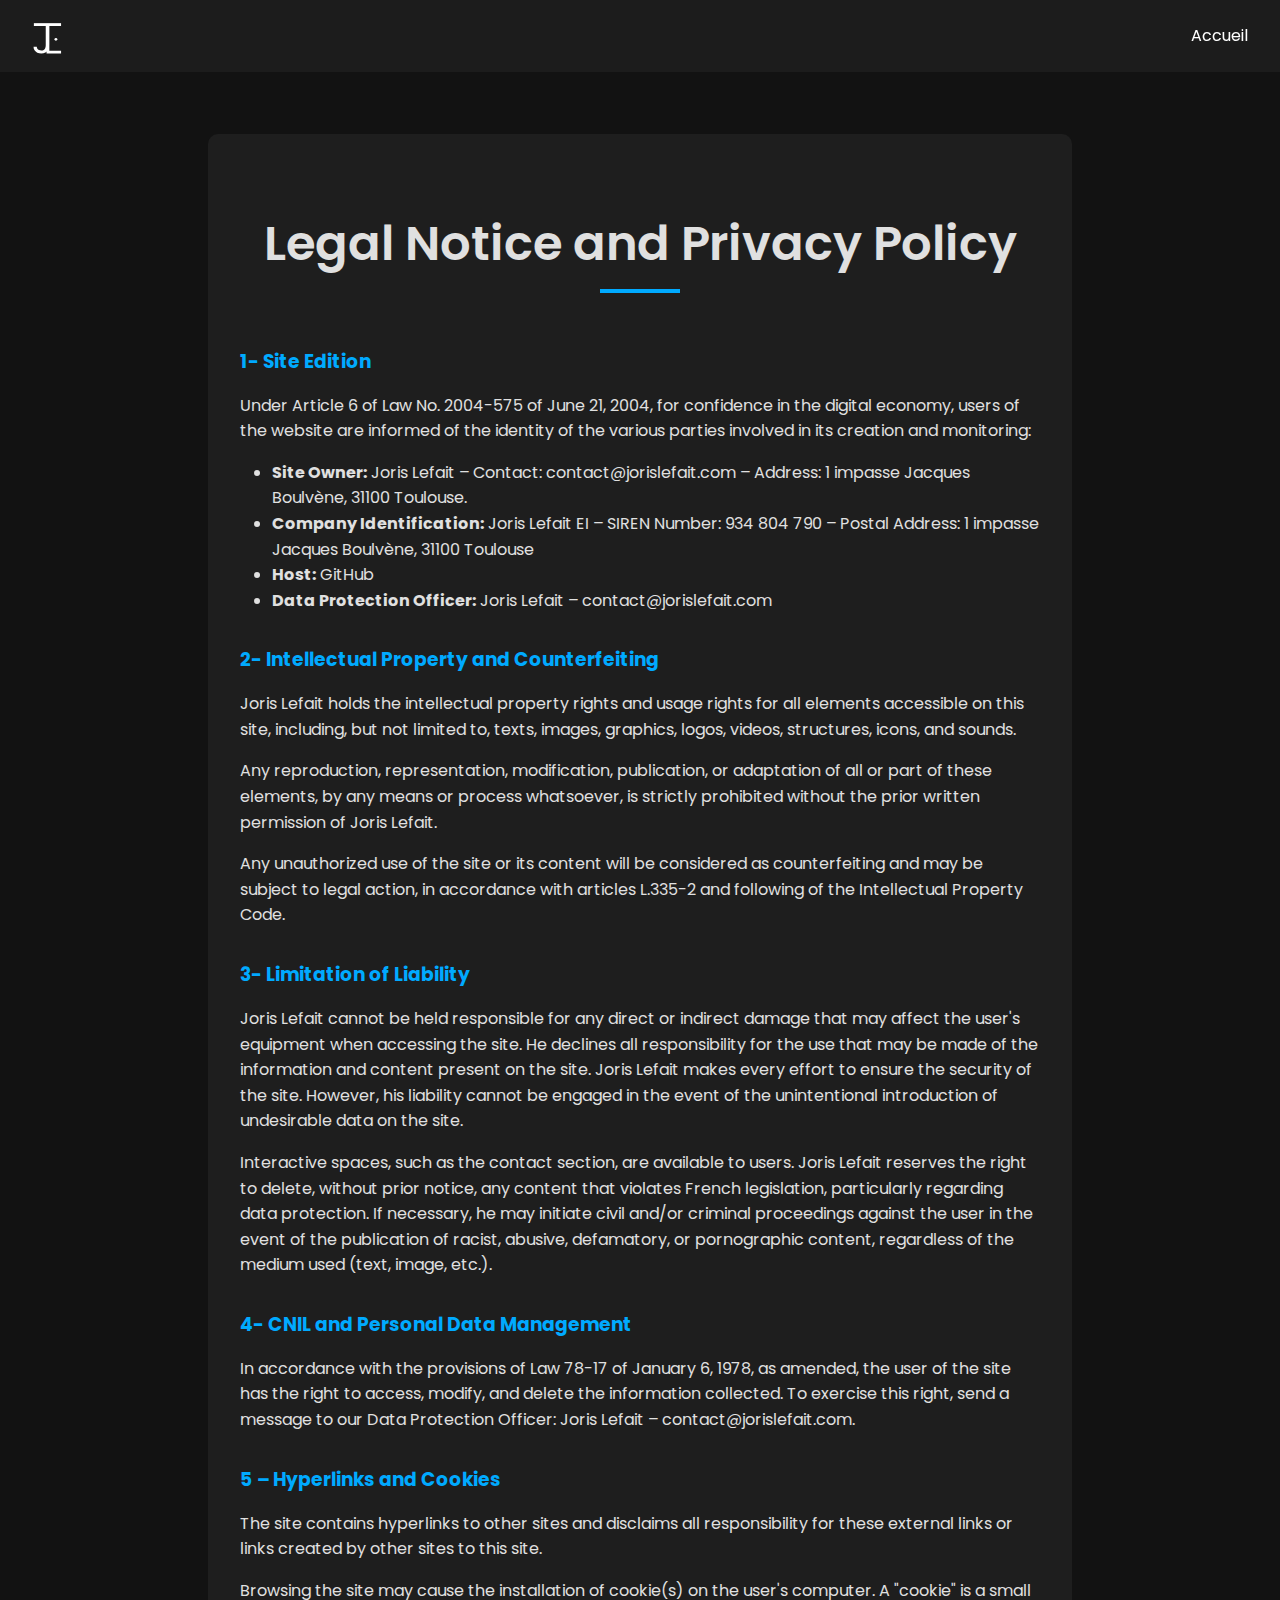
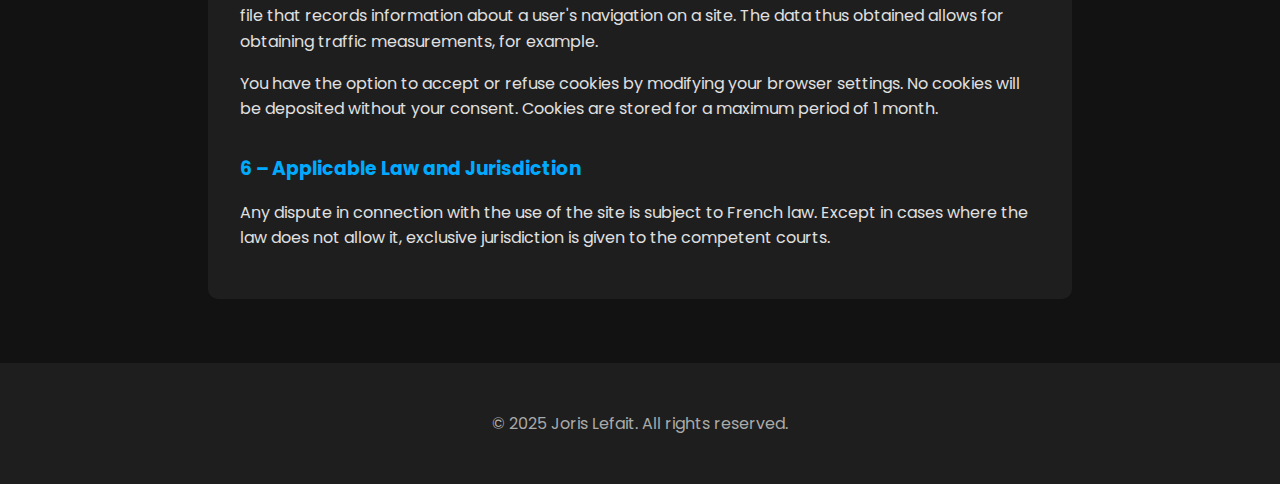
<file: legal.html>
<!DOCTYPE html>
<html lang="en">
  <head>
    <meta charset="UTF-8" />
    <meta name="viewport" content="width=device-width, initial-scale=1.0" />
    <title>Legal notice - Joris Lefait</title>
    <link rel="icon" href="assets/JL-white.svg" type="image/svg+xml" />
    <link rel="stylesheet" href="style.css" />
    <link rel="stylesheet" href="legal.css" />
  </head>
  <body>
    <header>
      <nav>
        <div class="logo">
          <a href="index.html"
            ><img src="assets/JL-white.svg" alt="Joris Lefait Logo"
          /></a>
        </div>
        <ul>
          <li><a href="index.html">Accueil</a></li>
        </ul>
      </nav>
    </header>

    <main>
      <section id="legal">
        <div class="legal-content">
          <div id="en-legal">
            <h2>Legal Notice and Privacy Policy</h2>

            <h3>1- Site Edition</h3>
            <p>
              Under Article 6 of Law No. 2004-575 of June 21, 2004, for
              confidence in the digital economy, users of the website are
              informed of the identity of the various parties involved in its
              creation and monitoring:
            </p>
            <ul>
              <li>
                <strong>Site Owner:</strong> Joris Lefait – Contact:
                contact@jorislefait.com – Address: 1 impasse Jacques Boulvène,
                31100 Toulouse.
              </li>
              <li>
                <strong>Company Identification:</strong> Joris Lefait EI – SIREN
                Number: 934 804 790 – Postal Address: 1 impasse Jacques
                Boulvène, 31100 Toulouse
              </li>
              <li><strong>Host:</strong> GitHub</li>
              <li>
                <strong>Data Protection Officer:</strong> Joris Lefait –
                contact@jorislefait.com
              </li>
            </ul>

            <h3>2- Intellectual Property and Counterfeiting</h3>
            <p>
              Joris Lefait holds the intellectual property rights and usage
              rights for all elements accessible on this site, including, but
              not limited to, texts, images, graphics, logos, videos,
              structures, icons, and sounds.
            </p>
            <p>
              Any reproduction, representation, modification, publication, or
              adaptation of all or part of these elements, by any means or
              process whatsoever, is strictly prohibited without the prior
              written permission of Joris Lefait.
            </p>
            <p>
              Any unauthorized use of the site or its content will be considered
              as counterfeiting and may be subject to legal action, in
              accordance with articles L.335-2 and following of the Intellectual
              Property Code.
            </p>

            <h3>3- Limitation of Liability</h3>
            <p>
              Joris Lefait cannot be held responsible for any direct or indirect
              damage that may affect the user's equipment when accessing the
              site. He declines all responsibility for the use that may be made
              of the information and content present on the site. Joris Lefait
              makes every effort to ensure the security of the site. However,
              his liability cannot be engaged in the event of the unintentional
              introduction of undesirable data on the site.
            </p>
            <p>
              Interactive spaces, such as the contact section, are available to
              users. Joris Lefait reserves the right to delete, without prior
              notice, any content that violates French legislation, particularly
              regarding data protection. If necessary, he may initiate civil
              and/or criminal proceedings against the user in the event of the
              publication of racist, abusive, defamatory, or pornographic
              content, regardless of the medium used (text, image, etc.).
            </p>

            <h3>4- CNIL and Personal Data Management</h3>
            <p>
              In accordance with the provisions of Law 78-17 of January 6, 1978,
              as amended, the user of the site has the right to access, modify,
              and delete the information collected. To exercise this right, send
              a message to our Data Protection Officer: Joris Lefait –
              contact@jorislefait.com.
            </p>

            <h3>5 – Hyperlinks and Cookies</h3>
            <p>
              The site contains hyperlinks to other sites and disclaims all
              responsibility for these external links or links created by other
              sites to this site.
            </p>
            <p>
              Browsing the site may cause the installation of cookie(s) on the
              user's computer. A "cookie" is a small file that records
              information about a user's navigation on a site. The data thus
              obtained allows for obtaining traffic measurements, for example.
            </p>
            <p>
              You have the option to accept or refuse cookies by modifying your
              browser settings. No cookies will be deposited without your
              consent. Cookies are stored for a maximum period of 1 month.
            </p>

            <h3>6 – Applicable Law and Jurisdiction</h3>
            <p>
              Any dispute in connection with the use of the site is subject to
              French law. Except in cases where the law does not allow it,
              exclusive jurisdiction is given to the competent courts.
            </p>
          </div>
        </div>
      </section>
    </main>

    <footer>
      <p>&copy; 2025 Joris Lefait. All rights reserved.</p>
    </footer>
  </body>
</html>
</file>
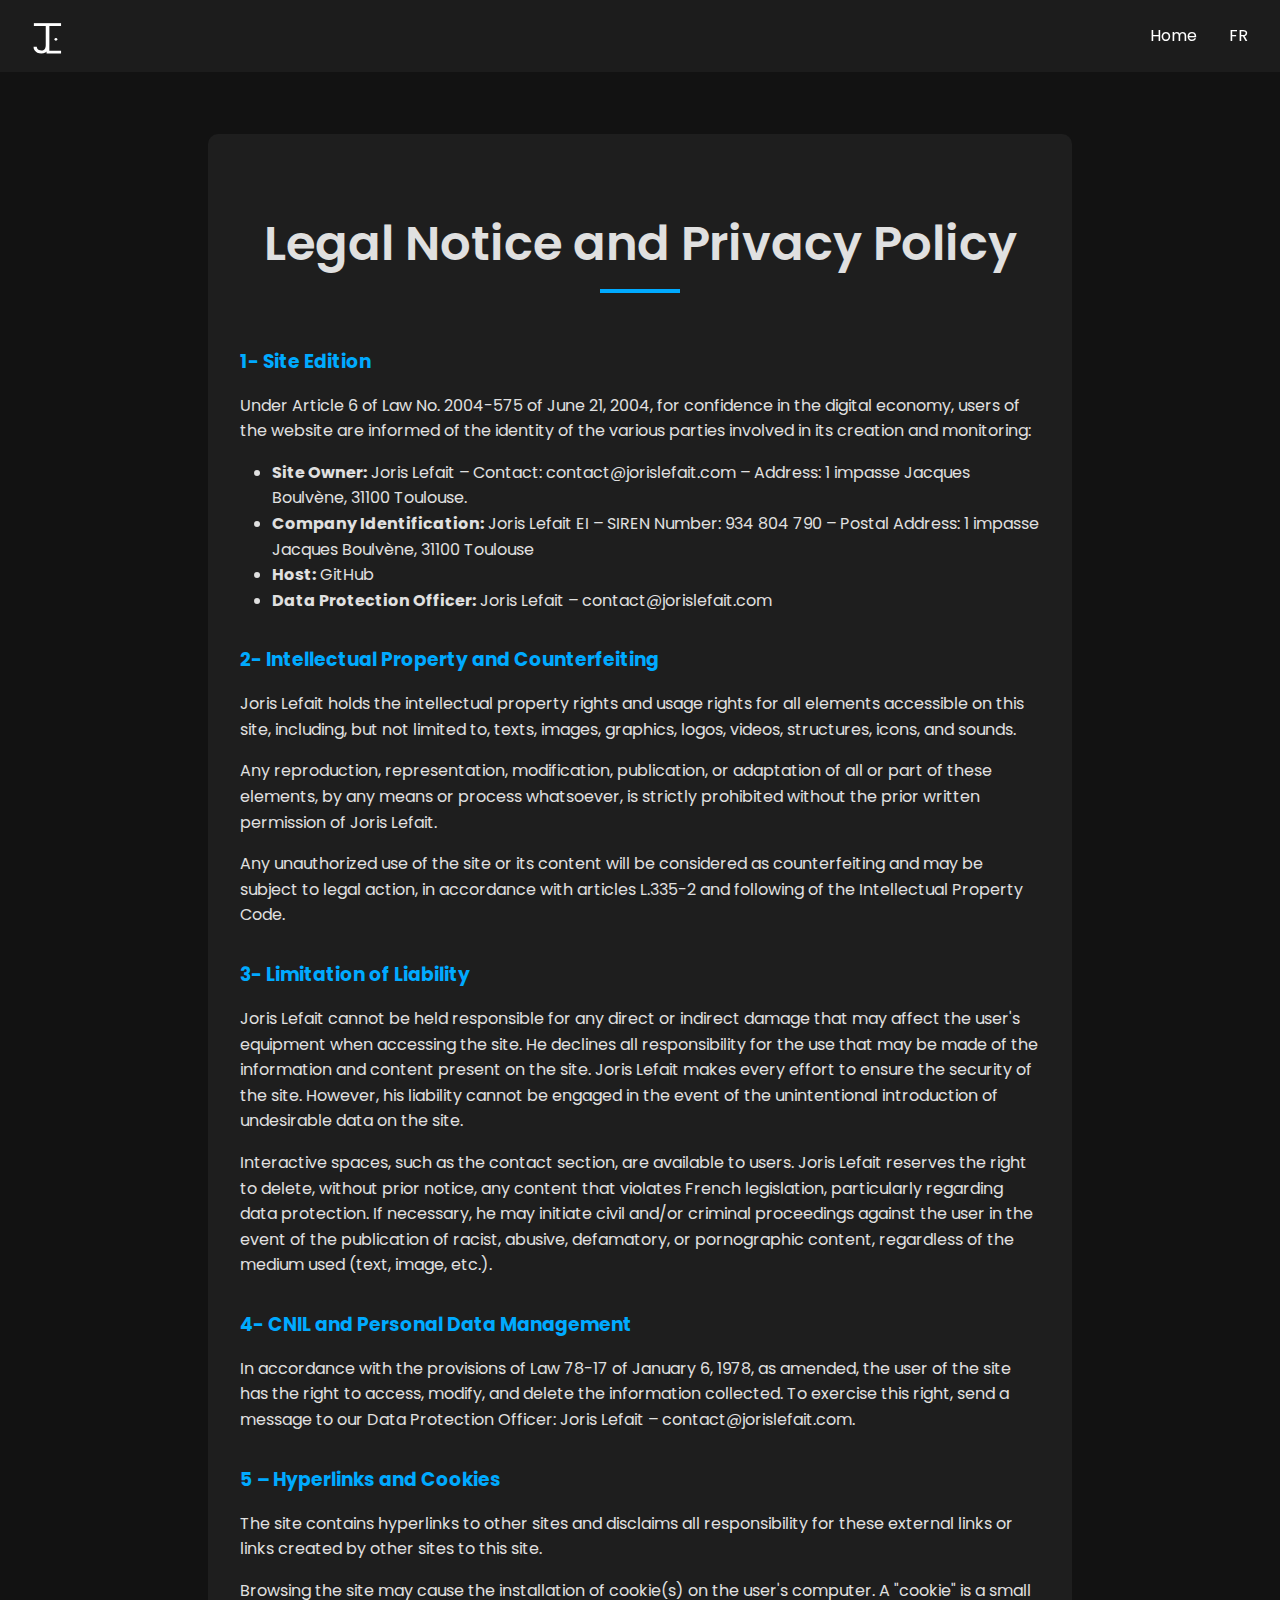
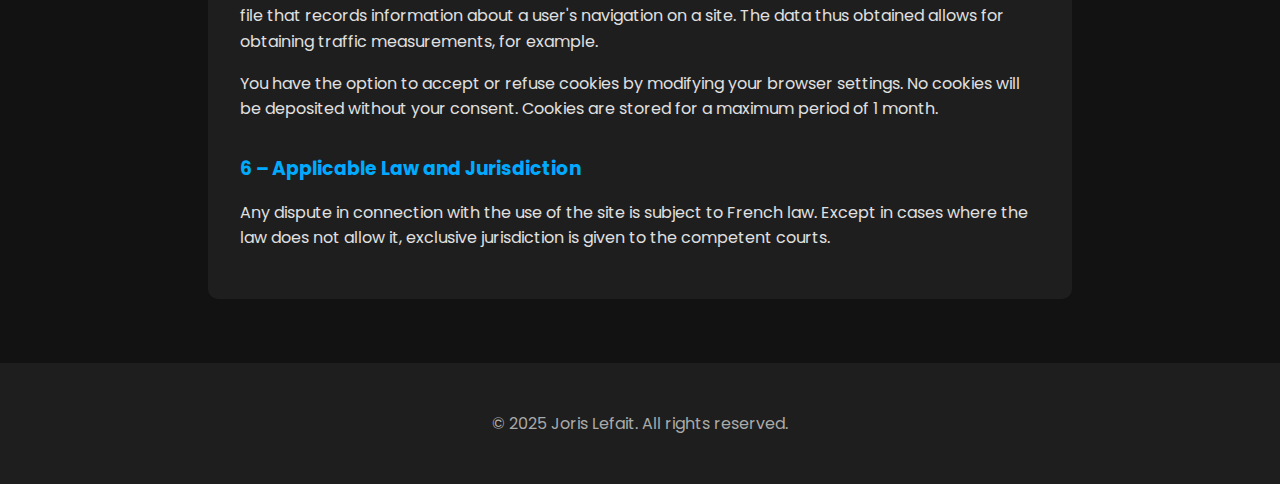
<file: legal_en.html>
<!DOCTYPE html>
<html lang="en">
  <head>
    <meta charset="UTF-8" />
    <meta name="viewport" content="width=device-width, initial-scale=1.0" />
    <title>Legal notice - Joris Lefait</title>
    <link rel="icon" href="assets/JL-white.svg" type="image/svg+xml" />
    <link rel="stylesheet" href="style.css" />
    <link rel="stylesheet" href="legal.css" />
  </head>
  <body>
    <header>
      <nav>
        <div class="logo">
          <a href="en.html"
            ><img src="assets/JL-white.svg" alt="Joris Lefait Logo"
          /></a>
        </div>
        <ul>
          <li><a href="en.html">Home</a></li>
          <li><a href="legal_fr.html">FR</a></li>
        </ul>
      </nav>
    </header>

    <main>
      <section id="legal">
        <div class="legal-content">
          <div id="en-legal">
            <h2>Legal Notice and Privacy Policy</h2>

            <h3>1- Site Edition</h3>
            <p>
              Under Article 6 of Law No. 2004-575 of June 21, 2004, for
              confidence in the digital economy, users of the website are
              informed of the identity of the various parties involved in its
              creation and monitoring:
            </p>
            <ul>
              <li>
                <strong>Site Owner:</strong> Joris Lefait – Contact:
                contact@jorislefait.com – Address: 1 impasse Jacques Boulvène,
                31100 Toulouse.
              </li>
              <li>
                <strong>Company Identification:</strong> Joris Lefait EI – SIREN
                Number: 934 804 790 – Postal Address: 1 impasse Jacques
                Boulvène, 31100 Toulouse
              </li>
              <li><strong>Host:</strong> GitHub</li>
              <li>
                <strong>Data Protection Officer:</strong> Joris Lefait –
                contact@jorislefait.com
              </li>
            </ul>

            <h3>2- Intellectual Property and Counterfeiting</h3>
            <p>
              Joris Lefait holds the intellectual property rights and usage
              rights for all elements accessible on this site, including, but
              not limited to, texts, images, graphics, logos, videos,
              structures, icons, and sounds.
            </p>
            <p>
              Any reproduction, representation, modification, publication, or
              adaptation of all or part of these elements, by any means or
              process whatsoever, is strictly prohibited without the prior
              written permission of Joris Lefait.
            </p>
            <p>
              Any unauthorized use of the site or its content will be considered
              as counterfeiting and may be subject to legal action, in
              accordance with articles L.335-2 and following of the Intellectual
              Property Code.
            </p>

            <h3>3- Limitation of Liability</h3>
            <p>
              Joris Lefait cannot be held responsible for any direct or indirect
              damage that may affect the user's equipment when accessing the
              site. He declines all responsibility for the use that may be made
              of the information and content present on the site. Joris Lefait
              makes every effort to ensure the security of the site. However,
              his liability cannot be engaged in the event of the unintentional
              introduction of undesirable data on the site.
            </p>
            <p>
              Interactive spaces, such as the contact section, are available to
              users. Joris Lefait reserves the right to delete, without prior
              notice, any content that violates French legislation, particularly
              regarding data protection. If necessary, he may initiate civil
              and/or criminal proceedings against the user in the event of the
              publication of racist, abusive, defamatory, or pornographic
              content, regardless of the medium used (text, image, etc.).
            </p>

            <h3>4- CNIL and Personal Data Management</h3>
            <p>
              In accordance with the provisions of Law 78-17 of January 6, 1978,
              as amended, the user of the site has the right to access, modify,
              and delete the information collected. To exercise this right, send
              a message to our Data Protection Officer: Joris Lefait –
              contact@jorislefait.com.
            </p>

            <h3>5 – Hyperlinks and Cookies</h3>
            <p>
              The site contains hyperlinks to other sites and disclaims all
              responsibility for these external links or links created by other
              sites to this site.
            </p>
            <p>
              Browsing the site may cause the installation of cookie(s) on the
              user's computer. A "cookie" is a small file that records
              information about a user's navigation on a site. The data thus
              obtained allows for obtaining traffic measurements, for example.
            </p>
            <p>
              You have the option to accept or refuse cookies by modifying your
              browser settings. No cookies will be deposited without your
              consent. Cookies are stored for a maximum period of 1 month.
            </p>

            <h3>6 – Applicable Law and Jurisdiction</h3>
            <p>
              Any dispute in connection with the use of the site is subject to
              French law. Except in cases where the law does not allow it,
              exclusive jurisdiction is given to the competent courts.
            </p>
          </div>
        </div>
      </section>
    </main>

    <footer>
      <p>&copy; 2025 Joris Lefait. All rights reserved.</p>
    </footer>
  </body>
</html>
</file>
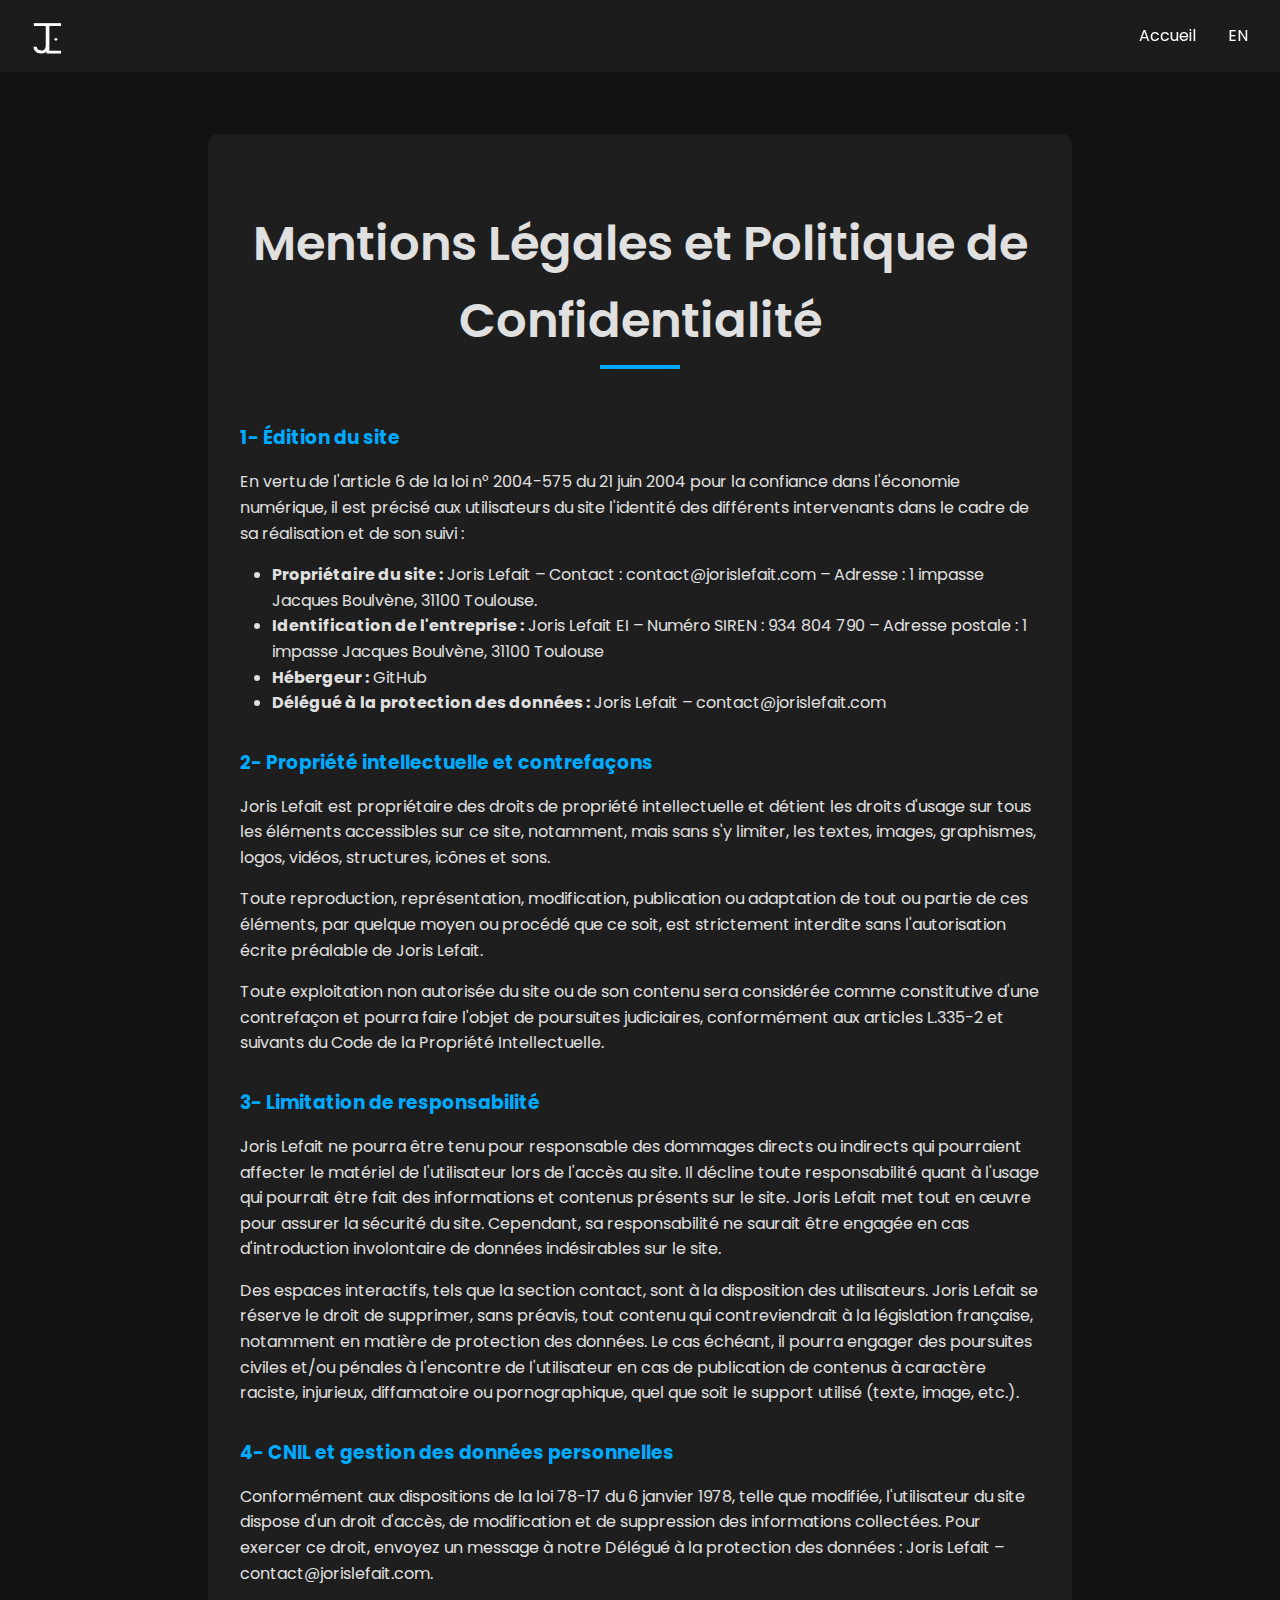
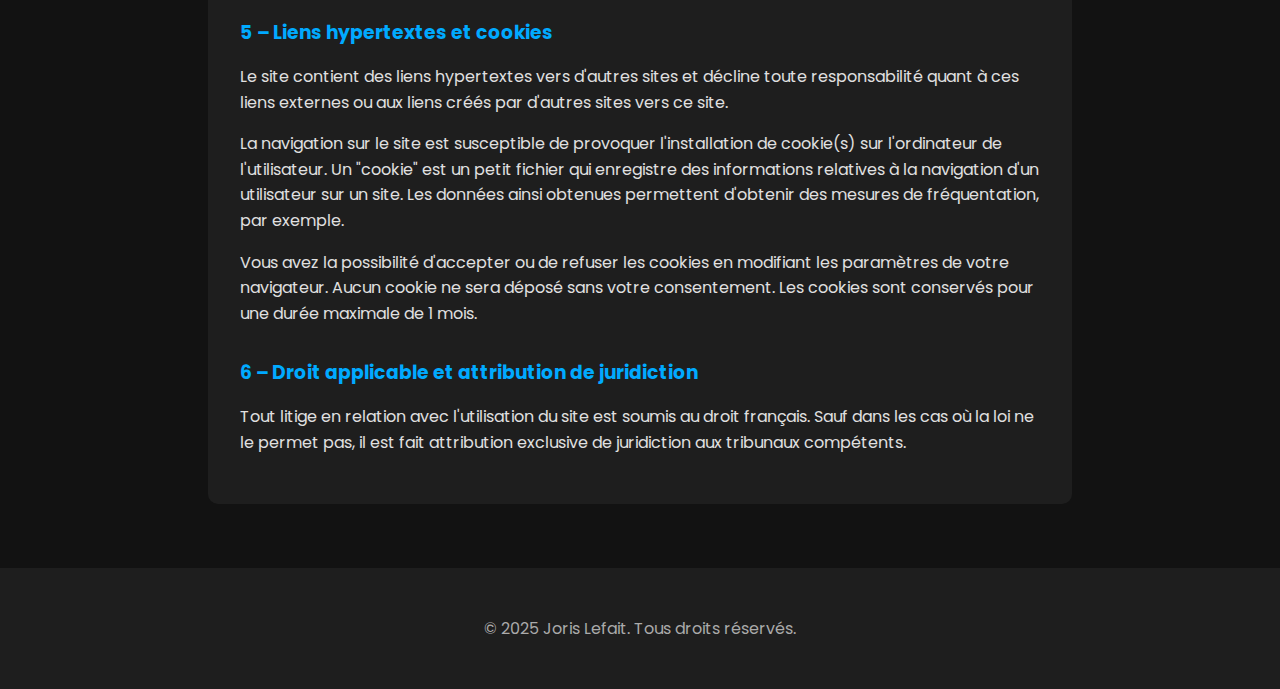
<file: legal_fr.html>
<!DOCTYPE html>
<html lang="fr">
  <head>
    <meta charset="UTF-8" />
    <meta name="viewport" content="width=device-width, initial-scale=1.0" />
    <title>Mentions légales - Joris Lefait</title>
    <link rel="icon" href="assets/JL-white.svg" type="image/svg+xml" />
    <link rel="stylesheet" href="style.css" />
    <link rel="stylesheet" href="legal.css" />
  </head>
  <body>
    <header>
      <nav>
        <div class="logo">
          <a href="index.html"
            ><img src="assets/JL-white.svg" alt="Logo Joris Lefait"
          /></a>
        </div>
        <button class="burger-menu" id="burger-menu" aria-label="Menu">
          <i class="fas fa-bars"></i>
        </button>
        <ul class="nav-links" id="nav-links">
          <li><a href="index.html">Accueil</a></li>
          <li><a href="legal_en.html">EN</a></li>
        </ul>
      </nav>
    </header>

    <main>
      <section id="legal">
        <div class="legal-content">
          <div id="fr-legal">
            <h2>Mentions Légales et Politique de Confidentialité</h2>

            <h3>1- Édition du site</h3>
            <p>
              En vertu de l'article 6 de la loi n° 2004-575 du 21 juin 2004 pour
              la confiance dans l'économie numérique, il est précisé aux
              utilisateurs du site l'identité des différents intervenants dans
              le cadre de sa réalisation et de son suivi :
            </p>
            <ul>
              <li>
                <strong>Propriétaire du site :</strong> Joris Lefait – Contact :
                contact@jorislefait.com – Adresse : 1 impasse Jacques Boulvène,
                31100 Toulouse.
              </li>
              <li>
                <strong>Identification de l'entreprise :</strong> Joris Lefait
                EI – Numéro SIREN : 934 804 790 – Adresse postale : 1 impasse
                Jacques Boulvène, 31100 Toulouse
              </li>
              <li><strong>Hébergeur :</strong> GitHub</li>
              <li>
                <strong>Délégué à la protection des données :</strong> Joris
                Lefait – contact@jorislefait.com
              </li>
            </ul>

            <h3>2- Propriété intellectuelle et contrefaçons</h3>
            <p>
              Joris Lefait est propriétaire des droits de propriété
              intellectuelle et détient les droits d'usage sur tous les éléments
              accessibles sur ce site, notamment, mais sans s'y limiter, les
              textes, images, graphismes, logos, vidéos, structures, icônes et
              sons.
            </p>
            <p>
              Toute reproduction, représentation, modification, publication ou
              adaptation de tout ou partie de ces éléments, par quelque moyen ou
              procédé que ce soit, est strictement interdite sans l'autorisation
              écrite préalable de Joris Lefait.
            </p>
            <p>
              Toute exploitation non autorisée du site ou de son contenu sera
              considérée comme constitutive d'une contrefaçon et pourra faire
              l'objet de poursuites judiciaires, conformément aux articles
              L.335-2 et suivants du Code de la Propriété Intellectuelle.
            </p>

            <h3>3- Limitation de responsabilité</h3>
            <p>
              Joris Lefait ne pourra être tenu pour responsable des dommages
              directs ou indirects qui pourraient affecter le matériel de
              l'utilisateur lors de l'accès au site. Il décline toute
              responsabilité quant à l'usage qui pourrait être fait des
              informations et contenus présents sur le site. Joris Lefait met
              tout en œuvre pour assurer la sécurité du site. Cependant, sa
              responsabilité ne saurait être engagée en cas d'introduction
              involontaire de données indésirables sur le site.
            </p>
            <p>
              Des espaces interactifs, tels que la section contact, sont à la
              disposition des utilisateurs. Joris Lefait se réserve le droit de
              supprimer, sans préavis, tout contenu qui contreviendrait à la
              législation française, notamment en matière de protection des
              données. Le cas échéant, il pourra engager des poursuites civiles
              et/ou pénales à l'encontre de l'utilisateur en cas de publication
              de contenus à caractère raciste, injurieux, diffamatoire ou
              pornographique, quel que soit le support utilisé (texte, image,
              etc.).
            </p>

            <h3>4- CNIL et gestion des données personnelles</h3>
            <p>
              Conformément aux dispositions de la loi 78-17 du 6 janvier 1978,
              telle que modifiée, l'utilisateur du site dispose d'un droit
              d'accès, de modification et de suppression des informations
              collectées. Pour exercer ce droit, envoyez un message à notre
              Délégué à la protection des données : Joris Lefait –
              contact@jorislefait.com.
            </p>

            <h3>5 – Liens hypertextes et cookies</h3>
            <p>
              Le site contient des liens hypertextes vers d'autres sites et
              décline toute responsabilité quant à ces liens externes ou aux
              liens créés par d'autres sites vers ce site.
            </p>
            <p>
              La navigation sur le site est susceptible de provoquer
              l'installation de cookie(s) sur l'ordinateur de l'utilisateur. Un
              "cookie" est un petit fichier qui enregistre des informations
              relatives à la navigation d'un utilisateur sur un site. Les
              données ainsi obtenues permettent d'obtenir des mesures de
              fréquentation, par exemple.
            </p>
            <p>
              Vous avez la possibilité d'accepter ou de refuser les cookies en
              modifiant les paramètres de votre navigateur. Aucun cookie ne sera
              déposé sans votre consentement. Les cookies sont conservés pour
              une durée maximale de 1 mois.
            </p>

            <h3>6 – Droit applicable et attribution de juridiction</h3>
            <p>
              Tout litige en relation avec l'utilisation du site est soumis au
              droit français. Sauf dans les cas où la loi ne le permet pas, il
              est fait attribution exclusive de juridiction aux tribunaux
              compétents.
            </p>
          </div>
        </div>
      </section>
    </main>

    <footer>
      <p>&copy; 2025 Joris Lefait. Tous droits réservés.</p>
    </footer>
  </body>
</html>
</file>
<file: style.css>
@import url("https://fonts.googleapis.com/css2?family=Poppins:wght@300;400;600;700&display=swap");

:root {
  --primary-color: #00aaff;
  --secondary-color: #0077cc;
  --background-color: #121212;
  --surface-color: #1e1e1e;
  --text-color: #e0e0e0;
  --header-height: 70px;
}

html {
  scroll-behavior: smooth;
}

body {
  font-family: "Poppins", sans-serif;
  margin: 0;
  background-color: var(--background-color);
  color: var(--text-color);
  line-height: 1.6;
}

.wip-banner {
  background-color: var(--primary-color);
  color: var(--background-color);
  text-align: center;
  padding: 0.5rem;
  font-weight: 500;
  width: 100%;
}

.wip-banner p {
  margin: 0;
}

header {
  background-color: rgba(30, 30, 30, 0.85);
  backdrop-filter: blur(10px);
  color: #fff;
  padding: 1rem 0;
  position: fixed;
  width: 100%;
  top: 0;
  z-index: 1000;
  transition: background-color 0.3s ease;
}

nav {
  display: flex;
  justify-content: space-between;
  align-items: center;
  max-width: 1400px;
  margin: 0 auto;
  padding: 0 2rem;
}

.logo img {
  height: 40px;
  width: auto;
  vertical-align: middle;
}

nav ul {
  list-style: none;
  margin: 0;
  padding: 0;
  display: flex;
}

nav ul li {
  margin-left: 2rem;
}

nav a {
  color: #fff;
  text-decoration: none;
  font-size: 1rem;
  font-weight: 400;
  position: relative;
  transition: color 0.3s ease;
}

nav a::after {
  content: "";
  position: absolute;
  width: 0;
  height: 2px;
  bottom: -5px;
  left: 0;
  background-color: var(--primary-color);
  transition: width 0.3s ease;
}

nav ul li a:hover,
nav ul li a.active {
  color: var(--primary-color);
}

nav ul li a:hover::after,
nav ul li a.active::after {
  width: 100%;
}

.burger-menu {
  display: none;
  background: none;
  border: none;
  color: white;
  font-size: 1.5rem;
  cursor: pointer;
}

main {
  padding-top: var(--header-height);
}

section {
  padding: 6rem 2rem;
  max-width: 1400px;
  margin: 0 auto;
  border-bottom: 1px solid #2a2a2a;
}

section:last-of-type {
  border-bottom: none;
}

#hero {
  display: flex;
  align-items: center;
  justify-content: center;
  text-align: center;
  background: linear-gradient(rgba(18, 18, 18, 0.7), rgba(18, 18, 18, 0.7)),
    url("https://images.unsplash.com/photo-1517694712202-14dd9538aa97?q=80&w=2070&auto=format&fit=crop")
      center/cover no-repeat;
  min-height: 400px; /* Minimum height to ensure content is visible on very narrow screens */
}

.hero-content h1 {
  font-size: 4rem;
  font-weight: 700;
  margin-bottom: 1rem;
  animation: fadeInDown 1s ease-out;
}

.hero-content p {
  font-size: 1.5rem;
  font-weight: 300;
  margin-bottom: 2.5rem;
  animation: fadeInUp 1s ease-out 0.5s;
}

.cta-button {
  background: linear-gradient(
    45deg,
    var(--primary-color),
    var(--secondary-color)
  );
  color: #fff;
  padding: 1rem 2.5rem;
  text-decoration: none;
  border-radius: 50px;
  font-size: 1.1rem;
  font-weight: 600;
  transition: transform 0.3s ease, box-shadow 0.3s ease;
  display: inline-block;
  animation: zoomIn 1s ease-out 1s;
}

.cta-button:hover {
  transform: translateY(-3px);
  box-shadow: 0 10px 20px rgba(0, 170, 255, 0.2);
}

h2 {
  text-align: center;
  font-size: 3rem;
  font-weight: 600;
  margin-bottom: 4rem;
  position: relative;
}

h2::after {
  content: "";
  position: absolute;
  width: 80px;
  height: 4px;
  bottom: -10px;
  left: 50%;
  transform: translateX(-50%);
  background-color: var(--primary-color);
}

.about-content {
  display: flex;
  flex-direction: row;
  align-items: center;
  gap: 2rem;
  text-align: left;
}

.about-content p {
  flex: 1;
}

.about-content .avatar {
  flex-shrink: 0; /* Prevent avatar from shrinking */
}

.about-content .avatar {
  width: 150px;
  height: 150px;
  border-radius: 50%;
  object-fit: contain;
  border: 4px solid var(--primary-color);
  box-shadow: 0 0 15px rgba(0, 170, 255, 0.3);
}

.about-social {
  display: flex;
  flex-wrap: wrap;
  gap: 1rem;
  margin-top: 1rem;
  justify-content: center;
  align-items: center;
}

.social-btn {
  display: flex;
  align-items: center;
  gap: 0.5em;
  padding: 0.6em 1.2em;
  border-radius: 6px;
  font-weight: 600;
  text-decoration: none;
  font-size: 1rem;
  transition: background 0.2s, color 0.2s, box-shadow 0.2s;
  box-shadow: 0 2px 8px rgba(0, 0, 0, 0.08);
  background: var(--secondary-color, #222);
  color: var(--primary-color, #fff);
}

.social-btn .fab {
  font-size: 1.2em;
}

.social-btn.linkedin {
  background: #0077b5;
  color: #fff;
}

.social-btn.github {
  background: #24292e;
  color: #fff;
}

.social-btn.malt {
  background: #ff5c5c;
  color: #fff;
}

.social-btn.medium {
  background: #191919;
  color: #fff;
}

.social-btn:hover,
.social-btn:focus {
  filter: brightness(1.1);
  box-shadow: 0 4px 16px rgba(0, 0, 0, 0.15);
  text-decoration: none;
}

.service-container {
  display: flex;
  justify-content: center;
  gap: 2.5rem;
  flex-wrap: wrap;
}

.service-box {
  background-color: var(--surface-color);
  padding: 2.5rem;
  border-radius: 10px;
  box-shadow: 0 4px 15px rgba(0, 0, 0, 0.2);
  text-align: center;
  box-sizing: border-box; /* Crucial for correct flex-basis calculation with padding */
  flex-basis: calc(50% - 1.25rem); /* Two columns on desktop */
  transition: transform 0.3s ease, box-shadow 0.3s ease;
  position: relative;
}

.service-box:hover {
  transform: translateY(-10px);
  box-shadow: 0 12px 25px rgba(0, 0, 0, 0.4);
}

@media (max-width: 992px) {
  .service-box {
    flex-basis: calc(50% - 1.25rem); /* Two columns on tablets */
  }
}

@media (max-width: 768px) {
  .service-box {
    flex-basis: 100%; /* One column on smaller screens */
  }
}

.service-box h3 {
  color: var(--primary-color);
  font-size: 1.8rem;
  margin-bottom: 1rem;
}

.badge {
  background: linear-gradient(
    45deg,
    var(--primary-color),
    var(--secondary-color)
  );
  color: white;
  padding: 0.75rem;
  border-radius: 50%;
  font-size: 1rem;
  font-weight: 600;
  position: absolute;
  top: -1rem;
  left: -1rem;
  width: 2.5rem;
  height: 2.5rem;
  display: flex;
  justify-content: center;
  align-items: center;
  transform: rotate(-15deg);
  box-shadow: 0 4px 15px rgba(0, 170, 255, 0.4);
  animation: pulse 2s infinite;
}

@keyframes pulse {
  0% {
    transform: rotate(-15deg) scale(1);
    box-shadow: 0 4px 15px rgba(0, 170, 255, 0.4);
  }
  50% {
    transform: rotate(-15deg) scale(1.05);
    box-shadow: 0 8px 25px rgba(0, 170, 255, 0.6);
  }
  100% {
    transform: rotate(-15deg) scale(1);
    box-shadow: 0 4px 15px rgba(0, 170, 255, 0.4);
  }
}

.service-icon {
  font-size: 3rem;
  color: var(--primary-color);
  margin-bottom: 1rem;
}

.skills-container {
  display: flex;
  flex-wrap: wrap;
  justify-content: center;
  gap: 1rem;
}

.skill-box {
  background-color: var(--surface-color);
  padding: 0.75rem 1.5rem;
  border-radius: 50px;
  font-size: 1rem;
  font-weight: 500;
  transition: background-color 0.3s ease;
}

.skill-box:hover {
  background-color: var(--primary-color);
  color: #121212;
}

.portfolio-grid {
  column-count: 3;
  column-gap: 1.5rem;
}

.portfolio-item {
  background-color: var(--surface-color);
  border-radius: 10px;
  overflow: hidden;
  box-shadow: 0 4px 15px rgba(0, 0, 0, 0.2);
  transition: transform 0.3s ease, box-shadow 0.3s ease;
  margin-bottom: 1.5rem;
  display: inline-block;
  width: 100%;
}

.portfolio-item:hover {
  transform: translateY(-5px);
  box-shadow: 0 12px 25px rgba(0, 0, 0, 0.4);
}

.portfolio-item img {
  width: 100%;
  display: block;
}

.portfolio-item h3 {
  padding: 1.5rem 1.5rem 0.5rem 1.5rem;
  margin: 0;
  font-size: 1.4rem;
  font-weight: 600;
  color: var(--primary-color);
}

.portfolio-item p {
  padding: 0 1.5rem 1.5rem 1.5rem;
  margin: 0;
  font-size: 1rem;
}

.stack {
  padding: 0 1.5rem 1.5rem 1.5rem;
  display: flex;
  flex-wrap: wrap;
  gap: 0.5rem;
}

.stack span {
  background-color: #333;
  padding: 0.25rem 0.75rem;
  border-radius: 5px;
  font-size: 0.9rem;
}

.live-preview {
  display: inline-block;
  margin: 0 1.5rem 1.5rem 1.5rem;
  padding: 0.5rem 1rem;
  background-color: var(--primary-color);
  color: #121212;
  text-decoration: none;
  border-radius: 5px;
  font-weight: 600;
  transition: background-color 0.3s ease;
}

.live-preview:hover {
  background-color: var(--secondary-color);
  color: #fff;
}

@media (max-width: 992px) {
  .portfolio-grid {
    column-count: 2;
  }
}

@media (max-width: 576px) {
  .portfolio-grid {
    column-count: 1;
  }
}

#contact-form {
  display: flex;
  flex-direction: column;
  max-width: 700px;
  margin: 0 auto;
}

#contact-form input,
#contact-form textarea {
  padding: 1rem;
  margin-bottom: 1.5rem;
  border: 1px solid #3a3a3a;
  border-radius: 5px;
  background-color: #2a2a2a;
  color: var(--text-color);
  font-size: 1rem;
  transition: border-color 0.3s ease;
}

#contact-form input:focus,
#contact-form textarea:focus {
  outline: none;
  border-color: var(--primary-color);
}

#contact-form button {
  background: linear-gradient(
    45deg,
    var(--primary-color),
    var(--secondary-color)
  );
  color: #fff;
  padding: 1rem;
  border: none;
  border-radius: 50px;
  cursor: pointer;
  font-size: 1.1rem;
  font-weight: 600;
  transition: transform 0.3s ease, box-shadow 0.3s ease;
}

#contact-form button:hover {
  transform: translateY(-3px);
  box-shadow: 0 10px 20px rgba(0, 170, 255, 0.2);
}

footer {
  background-color: #1e1e1e;
  color: #aaa;
  text-align: center;
  padding: 2rem 0;
}

/* Animations */
@keyframes fadeInDown {
  from {
    opacity: 0;
    transform: translateY(-20px);
  }
  to {
    opacity: 1;
    transform: translateY(0);
  }
}

@keyframes fadeInUp {
  from {
    opacity: 0;
    transform: translateY(20px);
  }
  to {
    opacity: 1;
    transform: translateY(0);
  }
}

@keyframes zoomIn {
  from {
    opacity: 0;
    transform: scale(0.8);
  }
  to {
    opacity: 1;
    transform: scale(1);
  }
}

@media (max-width: 768px) {
  .hero-content h1 {
    font-size: 3rem;
  }

  .hero-content p {
    font-size: 1.2rem;
  }

  h2 {
    font-size: 2.5rem;
  }

  section {
    padding: 4rem 1rem;
  }

  .about-content {
    flex-direction: column;
    text-align: center;
  }

  .about-social {
    margin-top: 2rem;
  }

  .burger-menu {
    display: block;
  }

  .nav-links {
    display: none;
    flex-direction: column;
    width: 100%;
    background-color: rgba(30, 30, 30, 0.95);
    position: absolute;
    top: var(--header-height);
    left: 0;
    padding: 1rem 0;
  }

  .nav-links.active {
    display: flex;
  }

  nav ul li {
    margin: 1rem 0;
    text-align: center;
  }
}

@media (max-width: 480px) {
  .hero-content h1 {
    font-size: 2.5rem;
  }

  .hero-content p {
    font-size: 1rem;
  }

  .cta-button {
    padding: 0.8rem 2rem;
    font-size: 1rem;
  }

  h2 {
    font-size: 2rem;
  }
}
</file>
<file: legal.css>
/* legal.css */

#legal {
  padding-top: 4rem;
  padding-bottom: 4rem;
}

.legal-content {
  max-width: 800px;
  margin: 0 auto;
  background-color: var(--surface-color);
  padding: 2rem;
  border-radius: 10px;
}

.legal-content h3 {
  color: var(--primary-color);
  margin-top: 2rem;
  margin-bottom: 1rem;
}

.legal-content ul {
  list-style: disc;
  padding-left: 2rem;
}
</file>
